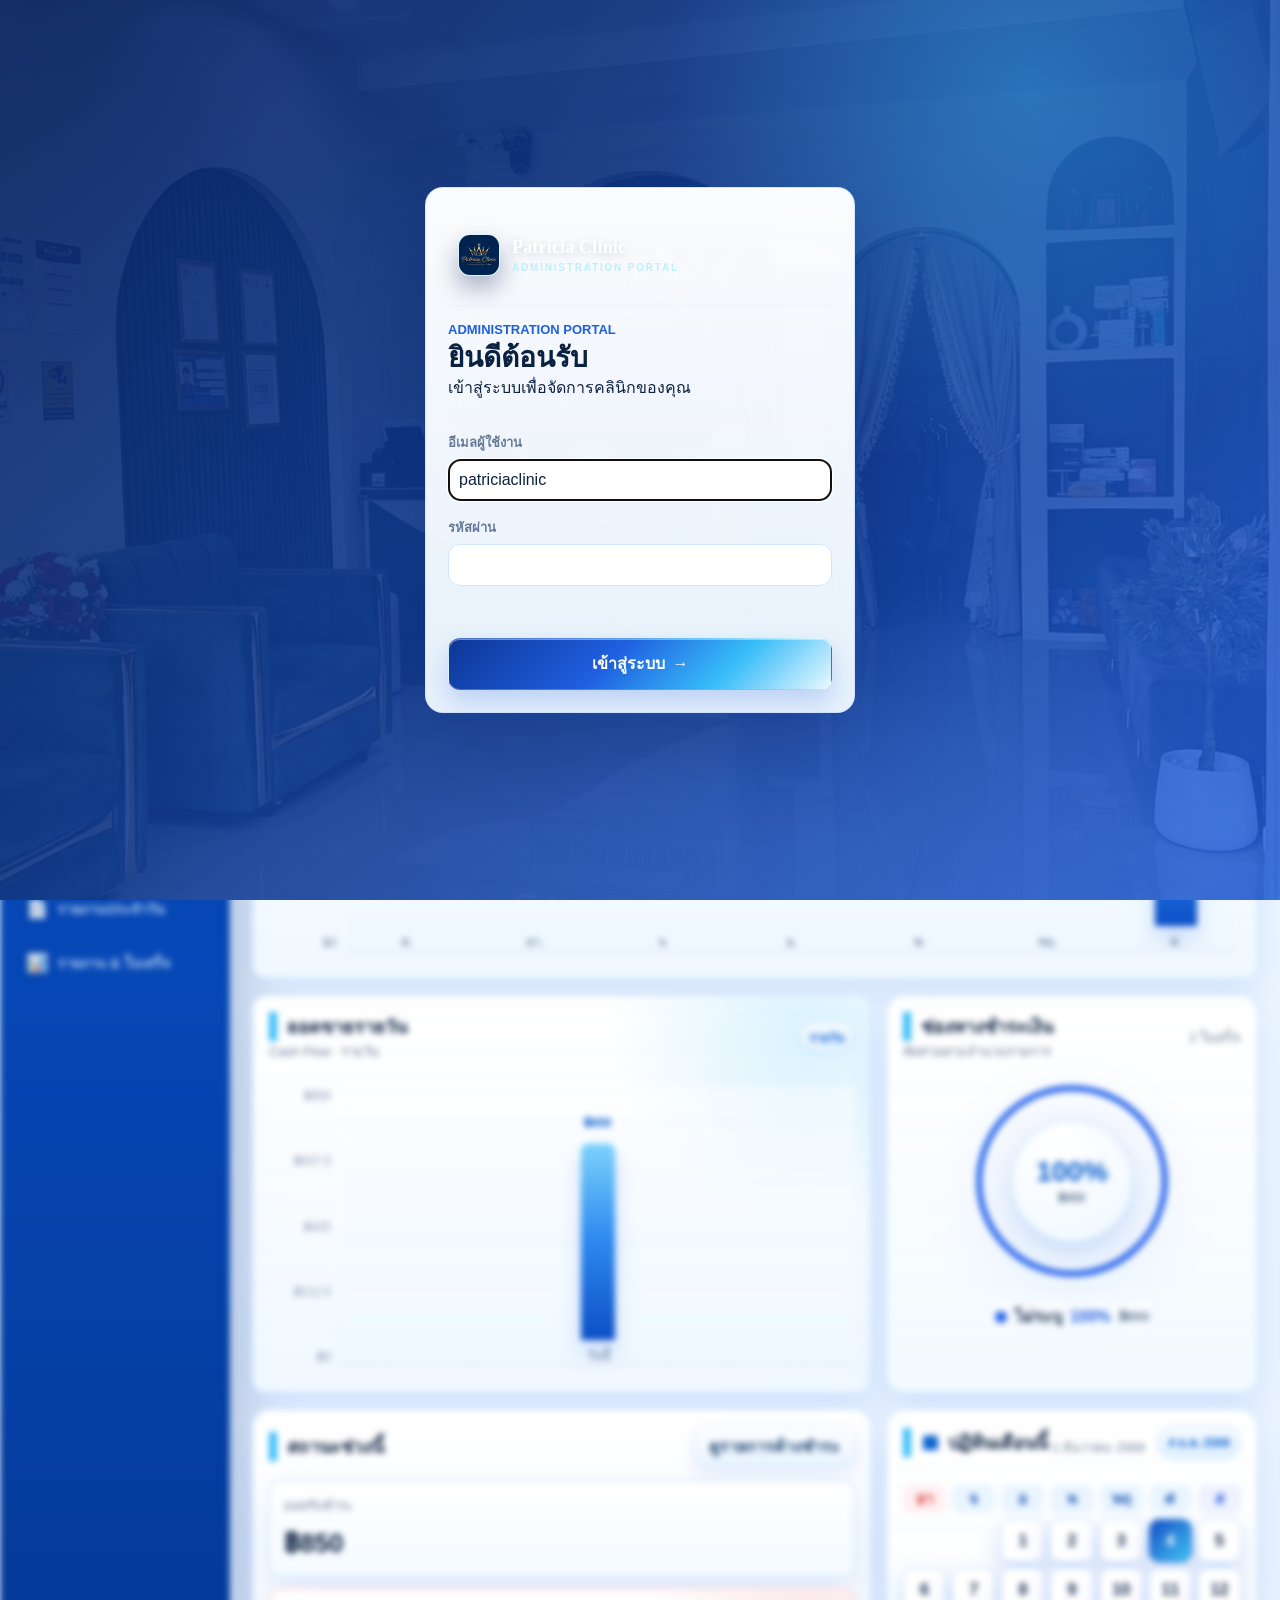
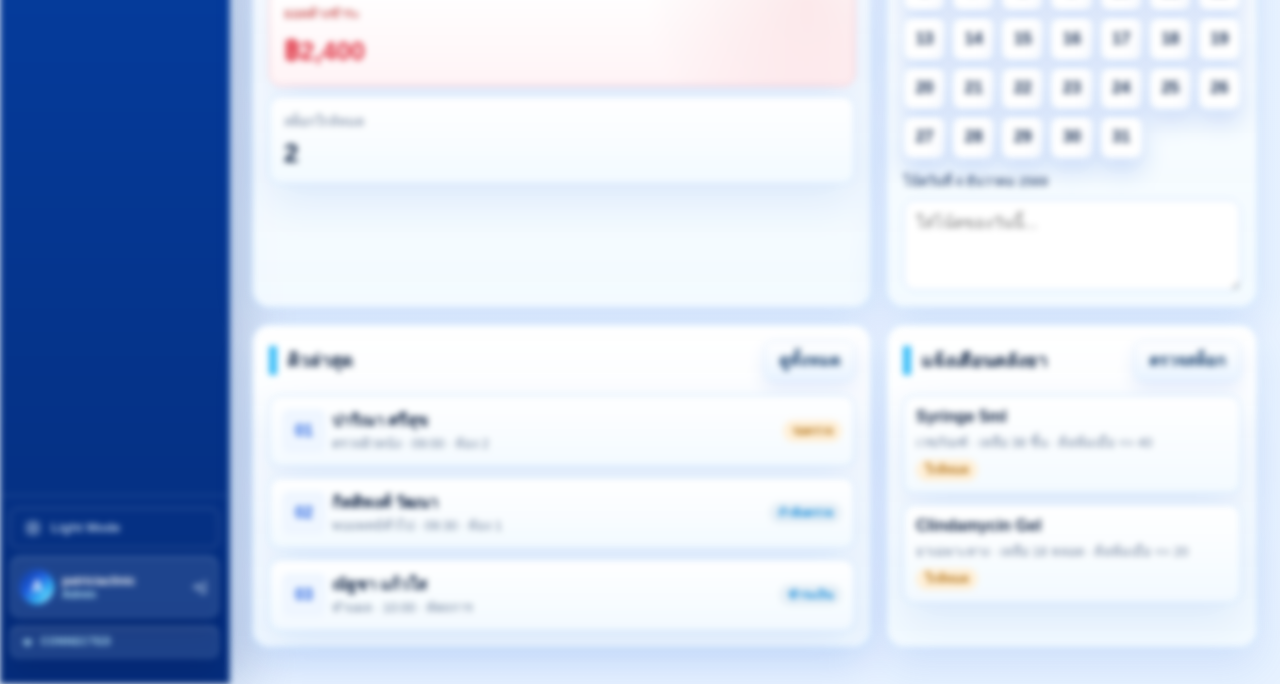
<file: index.html>
<!doctype html>
<html lang="th">
  <head>
    <meta charset="utf-8">
    <meta name="viewport" content="width=device-width, initial-scale=1">
    <title>แพทริเซียคลินิกเวชกรรมเพชรบุรี-บ้านแหลม</title>
    <link rel="stylesheet" href="styles.css">
  </head>
  <body>
    <section class="login-screen" id="loginScreen" aria-label="เข้าสู่ระบบ แพทริเซียคลินิกเวชกรรมเพชรบุรี-บ้านแหลม">
      <form class="login-card" id="loginForm">
        <div class="brand login-brand">
          <div class="brand-mark logo-mark" aria-hidden="true">
            <img src="assets/logo.jpg" alt="">
          </div>
          <div>
            <strong>Patricia Clinic</strong>
            <span>ADMINISTRATION PORTAL</span>
          </div>
        </div>
        <div>
          <p class="eyebrow">ADMINISTRATION PORTAL</p>
          <h1>ยินดีต้อนรับ</h1>
          <p class="login-subtitle">เข้าสู่ระบบเพื่อจัดการคลินิกของคุณ</p>
        </div>
        <div class="field full">
          <label for="username">อีเมลผู้ใช้งาน</label>
          <input id="username" name="username" autocomplete="username" value="patriciaclinic" required>
        </div>
        <div class="field full">
          <label for="password">รหัสผ่าน</label>
          <input id="password" name="password" type="password" autocomplete="current-password" required>
        </div>
        <p class="login-error" id="loginError" role="alert"></p>
        <button type="submit">เข้าสู่ระบบ <span aria-hidden="true">→</span></button>
      </form>
    </section>

    <aside class="sidebar" aria-label="เมนูหลัก">
      <div class="brand">
        <div class="brand-mark logo-mark" aria-hidden="true">
          <img src="assets/logo.jpg" alt="">
        </div>
        <div>
          <strong>Patricia Clinic</strong>
          <span>บ้านแหลม</span>
        </div>
      </div>
      <nav class="nav" id="nav"></nav>
      <div class="sidebar-footer" aria-label="สถานะระบบ">
        <button class="mode-toggle" type="button" aria-label="Light Mode">
          <svg viewBox="0 0 24 24" aria-hidden="true"><path d="M12 3v2M12 19v2M4.93 4.93l1.41 1.41M17.66 17.66l1.41 1.41M3 12h2M19 12h2M4.93 19.07l1.41-1.41M17.66 6.34l1.41-1.41M12 8a4 4 0 1 1 0 8 4 4 0 0 1 0-8Z"/></svg>
          <span>Light Mode</span>
        </button>
        <div class="sidebar-user">
          <span class="user-avatar">A</span>
          <div>
            <strong>patriciaclinic</strong>
            <small>Admin</small>
          </div>
          <svg viewBox="0 0 24 24" aria-hidden="true"><path d="M10 17l5-5-5-5M15 12H3M21 3v18h-6"/></svg>
        </div>
        <div class="connection-status">
          <svg viewBox="0 0 24 24" aria-hidden="true"><path d="M5 12.55a11 11 0 0 1 14 0M8.5 16a6 6 0 0 1 7 0M12 20h.01"/></svg>
          <span>CONNECTED</span>
        </div>
      </div>
    </aside>

    <main class="app">
      <header class="topbar">
        <div>
          <p class="eyebrow" id="sectionEyebrow">ภาพรวมการให้บริการ</p>
          <h1 id="sectionTitle">แดชบอร์ด</h1>
        </div>
        <div class="top-actions">
          <label class="search">
            <svg viewBox="0 0 24 24" aria-hidden="true"><path d="m21 21-4.35-4.35M10.8 18a7.2 7.2 0 1 1 0-14.4 7.2 7.2 0 0 1 0 14.4Z"/></svg>
            <input id="globalSearch" type="search" placeholder="ค้นหาคนไข้, นัดหมาย, ใบเสร็จ">
          </label>
          <button class="icon-button secondary" id="logoutButton" title="ออกจากระบบ" aria-label="ออกจากระบบ">
            <svg viewBox="0 0 24 24" aria-hidden="true"><path d="M10 17l5-5-5-5M15 12H3M21 3v18h-6"/></svg>
          </button>
        </div>
      </header>

      <section class="content" id="content" aria-live="polite"></section>
    </main>

    <dialog id="modal">
      <form method="dialog" class="modal">
        <div class="modal-head">
          <h2 id="modalTitle">เพิ่มข้อมูล</h2>
          <button class="icon-button modal-close" value="cancel" aria-label="ปิด" formnovalidate>
            <svg viewBox="0 0 24 24" aria-hidden="true"><path d="M18 6 6 18M6 6l12 12"/></svg>
          </button>
        </div>
        <div id="modalFields" class="form-grid"></div>
        <menu>
          <button value="cancel" class="secondary" formnovalidate>ยกเลิก</button>
          <button id="modalSave" value="default">บันทึก</button>
        </menu>
      </form>
    </dialog>

    <template id="emptyState">
      <div class="empty">
        <svg viewBox="0 0 180 120" aria-hidden="true">
          <rect x="24" y="20" width="132" height="80" rx="8" fill="#e8f3f1"/>
          <path d="M50 48h80M50 64h50M50 80h64" stroke="#2f7d77" stroke-width="6" stroke-linecap="round"/>
          <circle cx="132" cy="76" r="18" fill="#f5b95f"/>
          <path d="m124 76 6 6 12-14" stroke="#fff" stroke-width="5" fill="none" stroke-linecap="round" stroke-linejoin="round"/>
        </svg>
        <strong>ไม่พบข้อมูลที่ตรงกับการค้นหา</strong>
        <span>ลองเปลี่ยนคำค้นหรือเพิ่มรายการใหม่</span>
      </div>
    </template>

    <script src="app.js"></script>
  </body>
</html>
</file>
<file: styles.css>
:root {
  --bg: #f5f9ff;
  --panel: #ffffff;
  --ink: #172033;
  --muted: #64748b;
  --line: #dbeafe;
  --primary: #2563eb;
  --primary-strong: #1d4ed8;
  --accent: #0ea5e9;
  --gold: #38bdf8;
  --blue: #0284c7;
  --ok: #0369a1;
  --warn: #b76b13;
  --danger: #b7473f;
  --shadow: 0 14px 34px rgba(37, 99, 235, 0.09);
  font-family: "Segoe UI", Tahoma, Arial, sans-serif;
}

* {
  box-sizing: border-box;
}

body {
  margin: 0;
  min-height: 100vh;
  background: var(--bg);
  color: var(--ink);
  display: grid;
  grid-template-columns: 280px minmax(0, 1fr);
  overflow-x: hidden;
}

body.locked {
  overflow: hidden;
}

body.locked .sidebar,
body.locked .app {
  filter: blur(3px);
  pointer-events: none;
  user-select: none;
}

button,
input,
select,
textarea {
  font: inherit;
}

button {
  border: 0;
  border-radius: 8px;
  background: var(--primary);
  color: #fff;
  min-height: 40px;
  padding: 0 14px;
  cursor: pointer;
  display: inline-flex;
  align-items: center;
  justify-content: center;
  gap: 8px;
  white-space: nowrap;
}

button:hover {
  background: var(--primary-strong);
}

.secondary {
  background: #eff6ff;
  color: var(--ink);
}

.secondary:hover {
  background: #dbeafe;
}

.danger {
  background: #fae8e6;
  color: var(--danger);
}

.danger:hover {
  background: #f4d3cf;
}

.login-screen {
  position: fixed;
  inset: 0;
  z-index: 20;
  background:
    linear-gradient(120deg, rgba(15, 23, 42, 0.92), rgba(37, 99, 235, 0.78)),
    url("data:image/svg+xml,%3Csvg xmlns='http://www.w3.org/2000/svg' viewBox='0 0 900 520'%3E%3Crect width='900' height='520' fill='%23e0f2fe'/%3E%3Cg fill='none' stroke='%2393c5fd' stroke-width='4' opacity='.5'%3E%3Cpath d='M0 180h900M0 340h900M150 0v520M450 0v520M750 0v520'/%3E%3Cpath d='M70 390c110-95 205-95 315 0s205 95 315 0'/%3E%3C/g%3E%3Ccircle cx='680' cy='160' r='72' fill='%2338bdf8' opacity='.85'/%3E%3Cpath d='M680 112v96M632 160h96' stroke='%23fff' stroke-width='18' stroke-linecap='round'/%3E%3C/svg%3E");
  background-size: cover;
  display: grid;
  place-items: center;
  padding: 18px;
}

.login-screen[hidden] {
  display: none;
}

.login-card {
  width: min(430px, 100%);
  background: #fff;
  border: 1px solid var(--line);
  border-radius: 8px;
  box-shadow: 0 28px 80px rgba(0, 0, 0, 0.25);
  padding: 22px;
  display: grid;
  gap: 16px;
}

.login-brand {
  color: var(--ink);
}

.login-brand span {
  color: var(--muted);
}

.login-error {
  min-height: 20px;
  color: var(--danger);
  font-weight: 700;
  margin: 0;
}

svg {
  width: 20px;
  height: 20px;
}

svg path,
svg circle,
svg rect {
  vector-effect: non-scaling-stroke;
}

.sidebar {
  background: #0f172a;
  color: #f8fbff;
  min-height: 100vh;
  min-width: 0;
  overflow-y: auto;
  padding: 22px 16px;
  display: flex;
  flex-direction: column;
  gap: 24px;
  position: sticky;
  top: 0;
}

.brand {
  display: flex;
  align-items: center;
  gap: 12px;
  min-height: 48px;
  min-width: 0;
}

.brand-mark {
  width: 52px;
  height: 52px;
  flex: 0 0 52px;
  border-radius: 8px;
  background: #eff6ff;
  display: grid;
  place-items: center;
  overflow: hidden;
  box-shadow: 0 10px 24px rgba(15, 23, 42, 0.12);
}

.brand-mark img {
  width: 100%;
  height: 100%;
  object-fit: cover;
}

.logo-mark {
  background: #0f172a;
}

.brand strong,
.brand span {
  display: block;
}

.brand strong {
  font-size: 15px;
  line-height: 1.25;
}

.brand span {
  color: #bfdbfe;
  font-size: 13px;
  margin-top: 3px;
}

.brand > div:last-child {
  min-width: 0;
}

.nav {
  display: grid;
  gap: 6px;
  scrollbar-width: none;
}

.nav::-webkit-scrollbar {
  display: none;
}

.nav button {
  justify-content: flex-start;
  width: 100%;
  background: transparent;
  color: #dbeafe;
  padding: 10px 12px;
}

.nav button.active,
.nav button:hover {
  background: #1e40af;
  color: #fff;
}

.nav svg,
.top-actions svg,
.table-actions svg {
  fill: none;
  stroke: currentColor;
  stroke-width: 2;
  stroke-linecap: round;
  stroke-linejoin: round;
}

.clinic-card {
  margin-top: auto;
  background: #172554;
  border: 1px solid #1d4ed8;
  border-radius: 8px;
  padding: 14px;
  display: grid;
  gap: 5px;
}

.clinic-card span,
.clinic-card small {
  color: #bfdbfe;
}

.clinic-card strong {
  font-size: 18px;
}

.app {
  min-width: 0;
}

.topbar {
  min-height: 86px;
  padding: 20px 28px;
  background: rgba(245, 249, 255, 0.92);
  backdrop-filter: blur(12px);
  border-bottom: 1px solid var(--line);
  display: flex;
  align-items: center;
  justify-content: space-between;
  gap: 16px;
  position: sticky;
  top: 0;
  z-index: 5;
}

.eyebrow {
  margin: 0 0 4px;
  color: var(--primary);
  font-size: 13px;
  font-weight: 700;
}

h1,
h2,
h3,
p {
  margin-top: 0;
}

h1 {
  margin-bottom: 0;
  font-size: 28px;
  line-height: 1.2;
}

.top-actions {
  display: flex;
  align-items: center;
  gap: 10px;
  min-width: 0;
}

.search {
  width: min(440px, 40vw);
  min-width: 0;
  min-height: 42px;
  border: 1px solid var(--line);
  border-radius: 8px;
  background: #fff;
  display: flex;
  align-items: center;
  gap: 8px;
  padding: 0 12px;
  color: var(--muted);
}

.search input {
  width: 100%;
  min-width: 0;
  border: 0;
  outline: 0;
}

.icon-button {
  width: 42px;
  min-width: 42px;
  padding: 0;
}

.content {
  padding: 24px 28px 36px;
}

.hero-strip {
  min-height: 166px;
  border-radius: 8px;
  margin-bottom: 18px;
  padding: 20px;
  background:
    linear-gradient(90deg, rgba(15, 23, 42, 0.9), rgba(37, 99, 235, 0.72)),
    url("data:image/svg+xml,%3Csvg xmlns='http://www.w3.org/2000/svg' viewBox='0 0 900 260'%3E%3Crect width='900' height='260' fill='%23e0f2fe'/%3E%3Cg fill='none' stroke='%2393c5fd' stroke-width='3' opacity='.55'%3E%3Cpath d='M45 185c95-80 165-80 260 0s165 80 260 0 165-80 260 0'/%3E%3Cpath d='M0 65h900M0 130h900M0 195h900'/%3E%3C/g%3E%3Cg fill='%23ffffff' opacity='.82'%3E%3Crect x='95' y='48' width='180' height='110' rx='10'/%3E%3Crect x='590' y='70' width='210' height='120' rx='10'/%3E%3C/g%3E%3Cpath d='M142 98h82M142 122h52M650 118h112M650 146h72' stroke='%232563eb' stroke-width='9' stroke-linecap='round'/%3E%3Ccircle cx='417' cy='96' r='42' fill='%2338bdf8' opacity='.9'/%3E%3Cpath d='M417 70v52M391 96h52' stroke='%23fff' stroke-width='12' stroke-linecap='round'/%3E%3C/svg%3E");
  background-size: cover;
  color: #fff;
  display: flex;
  align-items: flex-end;
  justify-content: space-between;
  gap: 20px;
}

.hero-strip h2 {
  margin: 0 0 6px;
  font-size: 24px;
  max-width: 100%;
  overflow-wrap: anywhere;
  word-break: break-word;
}

.hero-strip p {
  max-width: 720px;
  margin-bottom: 0;
  color: #dbeafe;
  overflow-wrap: anywhere;
  word-break: break-word;
}

.clinic-showcase {
  display: grid;
  grid-template-columns: minmax(260px, 0.72fr) minmax(0, 1.28fr);
  gap: 18px;
  margin-bottom: 18px;
}

.showcase-copy {
  min-height: 320px;
  border: 1px solid rgba(212, 175, 55, 0.26);
  border-radius: 8px;
  padding: 22px;
  background:
    linear-gradient(145deg, rgba(255, 255, 255, 0.98), rgba(248, 251, 255, 0.94)),
    radial-gradient(circle at 50% 30%, rgba(212, 175, 55, 0.16), transparent 36%);
  box-shadow: 0 18px 44px rgba(15, 23, 42, 0.08), inset 0 1px 0 rgba(255, 255, 255, 0.9);
  display: grid;
  align-content: space-between;
  gap: 10px;
  overflow: hidden;
}

.premium-logo-frame {
  position: relative;
  width: min(260px, 78%);
  aspect-ratio: 1 / 1;
  margin: 4px auto 10px;
  border-radius: 50%;
  display: grid;
  place-items: center;
  background:
    linear-gradient(#ffffff, #ffffff) padding-box,
    linear-gradient(135deg, rgba(245, 219, 127, 0.95), rgba(175, 125, 36, 0.64), rgba(255, 244, 196, 0.95)) border-box;
  border: 2px solid transparent;
  box-shadow: 0 18px 38px rgba(15, 23, 42, 0.1), 0 0 0 10px rgba(239, 246, 255, 0.72);
  overflow: hidden;
}

.premium-logo-frame::after {
  content: "";
  position: absolute;
  inset: 12%;
  border-radius: 50%;
  border: 1px solid rgba(212, 175, 55, 0.28);
  pointer-events: none;
}

.premium-logo-frame img {
  width: 84%;
  height: 84%;
  object-fit: contain;
  filter: saturate(1.16) contrast(1.08);
}

.showcase-copy span {
  width: fit-content;
  border-radius: 999px;
  padding: 6px 10px;
  background: #dbeafe;
  color: var(--primary);
  font-size: 12px;
  font-weight: 900;
}

.showcase-copy h2 {
  margin: 0;
  font-size: 25px;
  line-height: 1.24;
}

.showcase-copy p {
  margin: 0;
  color: var(--muted);
  font-weight: 700;
  line-height: 1.65;
}

.showcase-grid {
  display: grid;
  grid-template-columns: repeat(3, minmax(0, 1fr));
  grid-auto-rows: 156px;
  gap: 12px;
}

.showcase-card {
  position: relative;
  margin: 0;
  border: 1px solid var(--line);
  border-radius: 8px;
  overflow: hidden;
  background: #fff;
  box-shadow: var(--shadow);
}

.showcase-card.wide {
  grid-column: span 2;
  grid-row: span 2;
}

.showcase-card img {
  width: 100%;
  height: 100%;
  object-fit: cover;
  display: block;
}

.showcase-card figcaption {
  position: absolute;
  inset: auto 10px 10px;
  border-radius: 8px;
  padding: 10px;
  background: rgba(255, 255, 255, 0.9);
  backdrop-filter: blur(8px);
  display: grid;
  gap: 2px;
  box-shadow: 0 10px 24px rgba(15, 23, 42, 0.12);
}

.showcase-card figcaption strong {
  font-size: 14px;
}

.showcase-card figcaption span {
  color: var(--muted);
  font-size: 12px;
  font-weight: 800;
}

.patient-hero {
  min-height: 150px;
  margin-bottom: 18px;
  padding: 28px;
  border-radius: 28px;
  background: linear-gradient(100deg, #1e3a8a, #2563eb 70%, #0ea5e9);
  color: #fff;
  display: grid;
  grid-template-columns: 64px minmax(0, 1fr) auto;
  align-items: center;
  gap: 18px;
  box-shadow: var(--shadow);
}

.patient-hero-icon {
  width: 56px;
  height: 56px;
  border: 1px solid rgba(255, 255, 255, 0.32);
  border-radius: 16px;
  display: grid;
  place-items: center;
  background: rgba(255, 255, 255, 0.11);
}

.patient-hero-icon svg {
  fill: none;
  stroke: #bfdbfe;
  stroke-width: 2;
}

.hero-title-line {
  display: flex;
  align-items: center;
  gap: 12px;
  flex-wrap: wrap;
}

.hero-title-line h2 {
  margin: 0;
  font-size: 34px;
}

.hero-title-line span {
  border-radius: 999px;
  background: rgba(191, 219, 254, 0.24);
  color: #dbeafe;
  font-size: 11px;
  font-weight: 800;
  padding: 5px 9px;
}

.patient-hero p {
  margin: 6px 0 0;
  color: #dbeafe;
  max-width: 680px;
  font-weight: 700;
}

.patient-hero button {
  min-width: 188px;
  background: linear-gradient(90deg, #e0f2fe, #bfdbfe);
  color: #172033;
  font-weight: 800;
}

.patient-center {
  padding: 22px;
}

.patient-search-head {
  display: flex;
  align-items: center;
  gap: 10px;
  margin-bottom: 10px;
}

.search-badge {
  width: 32px;
  height: 32px;
  border-radius: 8px;
  background: #e0f2fe;
  color: #0369a1;
  display: grid;
  place-items: center;
}

.search-badge svg,
.patient-search svg {
  fill: none;
  stroke: currentColor;
  stroke-width: 2;
  stroke-linecap: round;
  stroke-linejoin: round;
}

.patient-search {
  width: min(680px, 100%);
  min-height: 56px;
  border: 2px solid #2563eb;
  border-radius: 10px;
  background: #fff;
  color: #90a1ba;
  display: flex;
  align-items: center;
  gap: 12px;
  padding: 0 16px;
  margin-bottom: 14px;
}

.patient-search input {
  border: 0;
  outline: 0;
  width: 100%;
  min-width: 0;
  font-weight: 700;
}

.result-count {
  border-top: 1px solid var(--line);
  border-bottom: 1px solid var(--line);
  padding: 10px 0;
}

.patient-detail-head {
  min-height: 84px;
  margin: -24px -28px 20px;
  padding: 18px 28px;
  background: #fff;
  border-bottom: 1px solid var(--line);
  display: flex;
  align-items: center;
  gap: 14px;
}

.patient-detail-head h2 {
  margin: 0;
  font-size: 28px;
}

.patient-detail-head span {
  color: var(--muted);
  font-weight: 700;
}

.detail-actions {
  margin-left: auto;
  display: flex;
  gap: 8px;
}

.patient-detail-grid {
  display: grid;
  grid-template-columns: 300px minmax(0, 1fr);
  gap: 16px;
}

.patient-profile {
  padding: 22px;
  text-align: center;
}

.avatar.big {
  width: 72px;
  height: 72px;
  margin: 0 auto 12px;
  font-size: 28px;
  background: #2563eb;
}

.patient-profile h3 {
  margin-bottom: 4px;
}

.profile-nickname {
  display: block;
  margin-bottom: 6px;
  color: var(--muted);
  font-size: 13px;
  font-weight: 800;
}

.profile-edit-button {
  width: 100%;
  min-height: 40px;
  margin-top: 12px;
  justify-content: center;
  border-color: #bfdbfe;
  background: linear-gradient(135deg, #eaf7ff, #ffffff);
  color: #075ed0;
  box-shadow: 0 8px 18px rgba(31, 95, 224, 0.1);
}

.profile-edit-button svg {
  width: 17px;
  height: 17px;
}

.profile-section,
.profile-alert {
  margin-top: 16px;
  border-top: 1px solid var(--line);
  padding-top: 14px;
  text-align: left;
  display: grid;
  gap: 6px;
}

.profile-section span,
.profile-alert span {
  color: var(--muted);
  font-size: 13px;
  font-weight: 800;
}

.profile-section p {
  margin: 0;
  color: var(--ink);
}

.profile-alert {
  border: 1px solid #f4d3cf;
  border-radius: 8px;
  padding: 12px;
  background: #fff0ef;
}

.patient-workspace {
  padding: 18px;
}

.patient-tabs {
  background: #f1f5f8;
  border-radius: 14px;
  padding: 6px;
  display: flex;
  gap: 6px;
  flex-wrap: wrap;
  margin-bottom: 18px;
}

.patient-tabs button {
  background: transparent;
  color: #708094;
  font-weight: 800;
}

.patient-tabs button.active {
  background: #fff;
  color: #2563eb;
  box-shadow: 0 8px 20px rgba(37, 99, 235, 0.12);
}

.course-repair-head {
  display: flex;
  align-items: center;
  justify-content: space-between;
  gap: 16px;
  margin-bottom: 14px;
  padding: 16px;
  border: 1px solid rgba(96, 165, 250, 0.3);
  border-radius: 16px;
  background: linear-gradient(135deg, rgba(255, 255, 255, 0.96), rgba(232, 246, 255, 0.88));
}

.course-repair-head h3 {
  margin: 0 0 4px;
  color: #0b2142;
}

.course-repair-head p {
  margin: 0;
  color: var(--muted);
  font-weight: 700;
}

.course-repair-stats {
  margin-bottom: 14px;
}

.course-repair-table table {
  min-width: 920px;
}

.repair-empty {
  padding: 10px 0;
}

.ledger-hero {
  display: flex;
  align-items: center;
  justify-content: space-between;
  gap: 18px;
  padding: 24px;
  border: 1px solid rgba(96, 165, 250, 0.34);
  border-radius: 18px;
  background:
    linear-gradient(135deg, rgba(255, 255, 255, 0.96), rgba(225, 244, 255, 0.9)),
    radial-gradient(circle at 88% 0%, rgba(37, 99, 235, 0.16), transparent 220px);
  box-shadow: 0 18px 42px rgba(31, 95, 224, 0.12);
}

.ledger-hero h2 {
  margin: 4px 0 6px;
  color: #0b2142;
  font-size: clamp(26px, 4vw, 38px);
}

.ledger-hero p {
  margin: 0;
  color: #64748b;
  font-weight: 700;
}

.ledger-net {
  min-width: 220px;
  padding: 18px;
  border: 1px solid rgba(96, 165, 250, 0.28);
  border-radius: 16px;
  background: linear-gradient(135deg, rgba(255, 255, 255, 0.96), rgba(232, 246, 255, 0.92));
  text-align: right;
}

.ledger-net.danger {
  border-color: rgba(224, 52, 68, 0.28);
  background: linear-gradient(135deg, #fff, #fff0f2);
}

.ledger-net span {
  display: block;
  color: #7c8ba3;
  font-size: 13px;
  font-weight: 900;
}

.ledger-net strong {
  color: #075ed0;
  font-size: 30px;
  font-weight: 1000;
}

.ledger-net.danger strong {
  color: #e03444;
}

.ledger-panel {
  margin-top: 16px;
}

.ledger-toolbar {
  display: grid;
  grid-template-columns: minmax(220px, 300px) minmax(0, 1fr) auto;
  gap: 14px;
  margin-top: 14px;
  align-items: stretch;
}

.ledger-month-picker,
.ledger-import-note {
  display: flex;
  flex-direction: column;
  justify-content: center;
  gap: 6px;
  min-height: 70px;
  padding: 12px 14px;
  border: 1px solid rgba(96, 165, 250, 0.34);
  border-radius: 14px;
  background: linear-gradient(135deg, rgba(255, 255, 255, 0.98), rgba(232, 246, 255, 0.92));
  box-shadow: 0 12px 28px rgba(31, 95, 224, 0.08);
}

.ledger-month-picker span,
.ledger-import-note span {
  color: #64748b;
  font-size: 13px;
  font-weight: 800;
}

.ledger-month-picker select {
  width: 100%;
  min-height: 40px;
  border: 1px solid rgba(147, 197, 253, 0.8);
  border-radius: 10px;
  background: #fff;
  color: #0b2142;
  font: inherit;
  font-weight: 900;
  padding: 0 12px;
}

.ledger-import-note strong {
  color: #075ed0;
  font-weight: 1000;
}

.ledger-export-button {
  min-width: 150px;
  justify-content: center;
  border: 1px solid rgba(19, 91, 208, 0.2);
  background: linear-gradient(135deg, #0c4aaa, #23b7ef);
  box-shadow: 0 14px 28px rgba(14, 87, 194, 0.2);
  white-space: nowrap;
}

.staff-sales-header-edit {
  display: grid;
  gap: 4px;
  min-width: 86px;
}

.staff-sales-header-edit span {
  color: inherit;
  font-size: 11px;
  font-weight: 1000;
}

.staff-sales-header-edit input {
  width: 100%;
  min-height: 28px;
  border: 1px solid rgba(37, 99, 235, 0.28);
  border-radius: 8px;
  background: rgba(255, 255, 255, 0.88);
  color: #0b2142;
  font: inherit;
  font-size: 11px;
  font-weight: 1000;
  padding: 0 7px;
  text-align: center;
}

.income-expense-tabs {
  display: flex;
  gap: 8px;
  margin-bottom: 16px;
  overflow-x: auto;
  padding: 6px;
  border: 1px solid rgba(181, 218, 255, 0.8);
  border-radius: 14px;
  background: linear-gradient(180deg, #f6fbff, #eaf6ff);
}

.income-expense-tabs button {
  flex: 0 0 auto;
  min-height: 38px;
  padding: 0 14px;
  border: 1px solid transparent;
  border-radius: 10px;
  background: transparent;
  color: #64748b;
  font-weight: 900;
  white-space: nowrap;
}

.income-expense-tabs button.active {
  border-color: rgba(37, 99, 235, 0.34);
  background: linear-gradient(135deg, #0f62d4, #38bdf8);
  color: #fff;
  box-shadow: 0 8px 18px rgba(31, 95, 224, 0.16);
}

.ledger-sheet-head {
  display: flex;
  align-items: center;
  justify-content: space-between;
  gap: 14px;
  margin-bottom: 14px;
}

.ledger-sheet-head h3 {
  margin: 0 0 4px;
  color: #0b2142;
}

.ledger-sheet-head p {
  margin: 0;
  color: var(--muted);
  font-weight: 700;
}

.ledger-head-actions {
  display: flex;
  gap: 8px;
  flex-wrap: wrap;
  justify-content: flex-end;
}

.income-ledger-table table {
  min-width: 1080px;
}

.monthly-sales-ledger-table table {
  min-width: 1280px;
}

.income-expense-summary-table table {
  min-width: 1040px;
  border-collapse: separate;
  border-spacing: 0;
}

.excel-like-table th,
.excel-like-table td {
  border-right: 1px solid rgba(15, 23, 42, 0.16);
  text-align: center;
}

.excel-like-table .ledger-date-col {
  background: #dbeafe;
  color: #0b2142;
  font-weight: 950;
}

.excel-like-table .ledger-income-col {
  background: #d9f0cf;
  color: #244b1f;
  font-weight: 900;
}

.excel-like-table th.ledger-income-col {
  background: #6aa84f !important;
  color: #fff;
}

.excel-like-table .ledger-expense-col {
  background: #f8d0d0;
  color: #6f1d1d;
  font-weight: 900;
}

.excel-like-table th.ledger-expense-col {
  background: #e06666 !important;
  color: #fff;
}

.excel-like-table .ledger-counter-col {
  background: #b7d4ff !important;
  color: #073b88;
  font-weight: 1000;
}

.excel-like-table th.ledger-counter-col {
  background: #1d5bbf !important;
  color: #fff;
}

.excel-like-table .ledger-deposit-col {
  background: #ddb0c6;
  color: #632446;
  font-weight: 950;
}

.excel-like-table th.ledger-deposit-col {
  background: #a64d79 !important;
  color: #fff;
}

.excel-like-table .ledger-note-col {
  min-width: 150px;
  background: #fff700;
  color: #111827;
  font-weight: 950;
}

.excel-like-table th.ledger-note-col {
  background: #bf9000 !important;
  color: #fff;
}

.ledger-total-row td {
  border-top: 2px solid rgba(37, 99, 235, 0.3);
  background: linear-gradient(180deg, #f8fbff, #eaf6ff);
  color: #0b2142;
  font-weight: 1000;
}

.ledger-total-row td.calculated-col {
  background: linear-gradient(135deg, #cfeeff, #dbeafe) !important;
  color: #075ed0;
}

.calculated-col {
  position: relative;
  background: linear-gradient(180deg, rgba(232, 246, 255, 0.98), rgba(207, 235, 255, 0.88)) !important;
  color: #075ed0;
  font-weight: 950;
}

th.calculated-col {
  background: linear-gradient(135deg, #dbeafe, #bfe8ff) !important;
  color: #0b4aa2;
  box-shadow: inset 0 -1px 0 rgba(37, 99, 235, 0.22);
}

th.calculated-col span {
  display: inline-flex;
  align-items: center;
  min-height: 18px;
  margin-left: 6px;
  padding: 0 7px;
  border-radius: 999px;
  background: #075ed0;
  color: #fff;
  font-size: 10px;
  font-weight: 1000;
  line-height: 1;
}

td.calculated-col {
  border-left: 1px solid rgba(96, 165, 250, 0.35);
  border-right: 1px solid rgba(96, 165, 250, 0.22);
}

.service-hero {
  min-height: 110px;
  margin-bottom: 20px;
  padding: 26px 28px;
  border-radius: 30px;
  background: linear-gradient(100deg, #1e3a8a, #2563eb 70%, #0ea5e9);
  color: #fff;
  display: grid;
  grid-template-columns: 58px minmax(0, 1fr) auto;
  align-items: center;
  gap: 18px;
  box-shadow: var(--shadow);
}

.service-hero h2 {
  margin: 0;
  font-size: 24px;
}

.service-hero p {
  margin: 3px 0 0;
  color: #bfdbfe;
  font-weight: 800;
}

.service-hero button {
  min-width: 140px;
  background: linear-gradient(90deg, #e0f2fe, #bfdbfe);
  color: #172033;
  font-weight: 900;
}

.service-catalog {
  display: grid;
  gap: 14px;
}

.catalog-search {
  min-height: 46px;
  border: 1px solid var(--line);
  border-radius: 14px;
  background: #fff;
  display: flex;
  align-items: center;
  gap: 10px;
  padding: 0 14px;
  color: #9aa9bd;
  box-shadow: var(--shadow);
}

.catalog-search svg {
  fill: none;
  stroke: currentColor;
  stroke-width: 2;
}

.catalog-search input {
  width: 100%;
  min-width: 0;
  border: 0;
  outline: 0;
  font-weight: 800;
}

.catalog-filters {
  display: flex;
  gap: 10px;
  overflow-x: auto;
  padding-bottom: 4px;
  scrollbar-width: none;
}

.catalog-filters::-webkit-scrollbar {
  display: none;
}

.catalog-filters button {
  min-height: 42px;
  background: #fff;
  color: #7b8ba2;
  border: 1px solid var(--line);
  box-shadow: 0 4px 14px rgba(29, 45, 42, 0.06);
  font-weight: 900;
}

.catalog-filters button.active {
  background: #2563eb;
  color: #fff;
  border-color: #2563eb;
}

.catalog-filters span {
  border-radius: 999px;
  padding: 3px 8px;
  background: rgba(127, 143, 164, 0.15);
  font-size: 12px;
}

.service-grid {
  display: grid;
  grid-template-columns: repeat(5, minmax(170px, 1fr));
  gap: 14px;
}

.service-card {
  min-height: 220px;
  position: relative;
  background: #fff;
  border: 1px solid var(--line);
  border-radius: 14px;
  padding: 18px;
  box-shadow: var(--shadow);
  display: flex;
  flex-direction: column;
  gap: 10px;
}

.service-icon {
  width: 38px;
  height: 38px;
  border-radius: 12px;
  background: #e0f2fe;
  color: #0369a1;
  display: grid;
  place-items: center;
}

.service-icon svg {
  fill: none;
  stroke: currentColor;
  stroke-width: 2;
}

.service-select {
  position: absolute;
  top: 14px;
  right: 14px;
  width: 20px;
  min-width: 20px;
  min-height: 20px;
  padding: 0;
  border-radius: 50%;
  background: #fff;
  border: 2px solid #d9e4f0;
}

.service-card h3 {
  margin: 8px 0 0;
  font-size: 16px;
  line-height: 1.35;
}

.service-chip {
  width: fit-content;
  border-radius: 999px;
  background: #e0f2fe;
  color: #0369a1;
  padding: 4px 9px;
  font-size: 12px;
  font-weight: 900;
}

.service-price {
  margin-top: auto;
  color: #0369a1;
  font-size: 20px;
  font-weight: 900;
}

.service-card p {
  margin: 0;
  color: var(--muted);
  font-size: 12px;
  font-weight: 800;
}

.service-actions {
  justify-content: flex-start;
}

.buy-course-menu {
  max-height: 520px;
  overflow-y: auto;
  display: grid;
  gap: 10px;
  padding-right: 4px;
}

.buy-course-layout {
  grid-column: 1 / -1;
  display: grid;
  grid-template-columns: minmax(0, 1.4fr) 360px;
  gap: 16px;
}

.buy-course-picker {
  min-width: 0;
  display: grid;
  gap: 12px;
}

.buy-search {
  min-height: 42px;
  box-shadow: none;
}

.buy-course-option {
  border: 1px solid var(--line);
  border-radius: 10px;
  background: #fff;
  padding: 12px;
  display: grid;
  grid-template-columns: auto auto minmax(0, 1fr) 74px auto;
  align-items: center;
  gap: 10px;
  cursor: pointer;
}

.buy-course-option[hidden] {
  display: none !important;
}

.buy-search-result {
  min-height: 18px;
  margin-top: -6px;
  font-size: 12px;
  font-weight: 800;
}

.buy-inline-add {
  border: 1px solid #38bdf8;
  border-radius: 12px;
  background: linear-gradient(135deg, #e0f2fe, #ffffff 58%, #dbeafe);
  padding: 12px 14px;
  box-shadow: 0 10px 22px rgba(14, 165, 233, 0.14);
}

.buy-inline-add summary {
  color: #063c88;
  font-size: 15px;
  font-weight: 1000;
  cursor: pointer;
  display: flex;
  align-items: center;
  gap: 10px;
  list-style: none;
  letter-spacing: 0;
}

.buy-inline-add summary::-webkit-details-marker {
  display: none;
}

.inline-add-icon {
  width: 34px;
  height: 34px;
  border-radius: 10px;
  background: linear-gradient(135deg, #0f62d4, #38bdf8);
  color: #fff;
  display: grid;
  place-items: center;
  flex: 0 0 auto;
  font-size: 24px;
  font-weight: 1000;
  line-height: 1;
  box-shadow: 0 8px 18px rgba(31, 95, 224, 0.22);
}

.buy-inline-add summary svg {
  width: 18px;
  height: 18px;
  stroke-width: 3;
}

.buy-inline-add-grid {
  margin-top: 12px;
  display: grid;
  grid-template-columns: repeat(2, minmax(0, 1fr));
  gap: 10px;
  align-items: end;
}

.buy-inline-add-grid label {
  display: grid;
  gap: 5px;
  color: var(--muted);
  font-size: 12px;
  font-weight: 900;
}

.buy-inline-add-grid input {
  width: 100%;
  min-width: 0;
  min-height: 38px;
  border: 1px solid var(--line);
  border-radius: 9px;
  padding: 8px 10px;
  background: #fff;
  color: var(--ink);
  font: inherit;
  font-weight: 800;
}

.buy-inline-add-grid input:focus {
  outline: 2px solid rgba(37, 99, 235, 0.22);
  border-color: #2563eb;
}

.buy-inline-add-grid button {
  grid-column: 1 / -1;
  justify-self: start;
  border: 0;
  border-radius: 10px;
  padding: 10px 14px;
  background: #2563eb;
  color: #fff;
  font-weight: 900;
  display: inline-flex;
  align-items: center;
  gap: 7px;
  cursor: pointer;
}

.buy-inline-add-grid button svg {
  width: 17px;
  height: 17px;
}

.buy-course-option:hover {
  border-color: #2563eb;
  background: #f8fbff;
}

.buy-course-option input {
  width: 18px;
  height: 18px;
  accent-color: #2563eb;
}

.buy-course-option .qty-input {
  width: 64px;
  min-height: 34px;
  border: 1px solid var(--line);
  border-radius: 8px;
  padding: 4px 8px;
  text-align: center;
}

.buy-course-option:has(input:checked) {
  border-color: #2563eb;
  box-shadow: 0 0 0 2px rgba(37, 99, 235, 0.12);
}

.buy-course-info {
  min-width: 0;
  display: grid;
  gap: 3px;
}

.buy-course-info strong {
  overflow: hidden;
  text-overflow: ellipsis;
  white-space: nowrap;
}

.buy-course-info small {
  color: var(--muted);
  font-weight: 800;
}

.buy-course-option b {
  color: #0369a1;
  white-space: nowrap;
}

.buy-summary {
  border-left: 1px solid var(--line);
  padding-left: 16px;
  display: grid;
  align-content: start;
  gap: 12px;
}

.buy-summary h3 {
  margin: 0;
  font-size: 16px;
}

.selected-items {
  display: grid;
  gap: 6px;
  max-height: min(42vh, 340px);
  overflow-y: auto;
}

.selected-items div,
.summary-line {
  display: flex;
  justify-content: space-between;
  gap: 10px;
  align-items: center;
}

.selected-items div {
  border: 1px solid var(--line);
  border-radius: 8px;
  padding: 8px;
  background: #fff;
}

.selected-items .selected-price-row {
  display: grid;
  grid-template-columns: minmax(0, 1fr) 92px auto;
  align-items: end;
  gap: 8px;
}

.selected-price-row label {
  display: grid;
  gap: 3px;
}

.selected-price-row small {
  color: var(--muted);
  font-size: 11px;
  font-weight: 800;
}

.selected-price-row input {
  width: 100%;
  min-height: 30px;
  border: 1px solid var(--line);
  border-radius: 8px;
  padding: 4px 8px;
  text-align: right;
  font-weight: 900;
}

.selected-items span {
  min-width: 0;
  color: var(--ink);
  font-weight: 800;
  line-height: 1.25;
}

.summary-line {
  color: var(--muted);
  font-weight: 800;
}

.summary-line input {
  width: 120px;
  min-height: 34px;
  border: 1px solid var(--line);
  border-radius: 8px;
  padding: 4px 8px;
  text-align: right;
}

.summary-line.net {
  border-top: 1px solid #bfdbfe;
  padding-top: 10px;
  color: var(--ink);
}

.summary-line.net strong {
  color: #0369a1;
  font-size: 24px;
}

.payment-box {
  border-top: 1px solid var(--line);
  padding-top: 12px;
  display: grid;
  gap: 10px;
}

.payment-box[hidden] {
  display: none;
}

.pay-now-button {
  width: 100%;
  min-height: 48px;
  background: #2563eb;
  font-weight: 900;
  font-size: 16px;
}

.payment-total {
  border: 1px solid #bfdbfe;
  border-radius: 10px;
  background: #eff6ff;
  color: #2563eb;
  font-size: 30px;
  font-weight: 900;
  text-align: center;
  padding: 12px;
}

.payment-methods {
  display: grid;
  grid-template-columns: repeat(2, minmax(0, 1fr));
  gap: 8px;
}

.payment-methods label {
  min-height: 58px;
  border: 1px solid var(--line);
  border-radius: 10px;
  background: #fff;
  display: grid;
  place-items: center;
  cursor: pointer;
  font-weight: 900;
  color: #56667a;
}

.payment-methods input {
  position: absolute;
  opacity: 0;
  pointer-events: none;
}

.payment-methods label:has(input:checked) {
  background: #2563eb;
  border-color: #2563eb;
  color: #fff;
  box-shadow: 0 10px 24px rgba(37, 99, 235, 0.24);
}

.payment-note {
  margin-top: 6px;
  display: flex;
  justify-content: space-between;
  gap: 10px;
  color: var(--danger);
  font-size: 12px;
  font-weight: 900;
}

.payment-note span:last-child {
  color: #2563eb;
}

.receipt {
  grid-column: 1 / -1;
  position: relative;
  background: #fff;
  border: 1px solid var(--line);
  border-radius: 8px;
  padding: 22px;
  color: #17221f;
}

.receipt-actions {
  grid-column: 1 / -1;
  display: flex;
  justify-content: flex-end;
  gap: 8px;
  margin-bottom: 10px;
}

.receipt-top {
  position: relative;
  display: flex;
  justify-content: space-between;
  gap: 24px;
  border-bottom: 1px solid #cfd8d4;
  padding-right: 190px;
  padding-bottom: 18px;
}

.receipt-logo-image {
  width: 132px;
  height: 82px;
  object-fit: contain;
  display: block;
  margin-bottom: 8px;
}

.receipt-top h2 {
  margin: 0 0 6px;
}

.receipt-top p {
  margin: 0;
  line-height: 1.5;
}

.receipt-box {
  position: absolute;
  top: 22px;
  right: 22px;
  width: 170px;
  border: 0;
  text-align: right;
  font-weight: 800;
}

.receipt-box strong,
.receipt-box span,
.receipt-box small {
  display: block;
  padding: 0;
}

.receipt-box strong {
  font-size: 15px;
}

.receipt-box span {
  margin-top: 4px;
  color: var(--muted);
}

.receipt-box small {
  margin-top: 6px;
  color: #111;
}

.receipt-meta {
  display: grid;
  grid-template-columns: repeat(2, minmax(0, 1fr));
  gap: 10px 28px;
  padding: 16px 0;
  border-bottom: 1px solid #cfd8d4;
}

.receipt-meta div,
.receipt-summary div {
  display: flex;
  justify-content: space-between;
  gap: 16px;
}

.receipt-meta div {
  justify-content: flex-start;
}

.receipt-meta span {
  min-width: 58px;
}

.receipt-meta span,
.receipt-summary span {
  color: var(--muted);
}

.receipt-table {
  min-width: 0;
  margin-top: 16px;
}

.receipt-table th {
  background: #111;
  color: #fff;
}

.receipt-table td,
.receipt-table th {
  text-align: right;
}

.receipt-table td:first-child,
.receipt-table th:first-child {
  text-align: left;
}

.receipt-table span {
  color: var(--muted);
  font-size: 12px;
}

.receipt-summary {
  width: min(360px, 100%);
  margin-left: auto;
  margin-top: 18px;
  display: grid;
  gap: 8px;
}

.receipt-summary .net {
  border-top: 1px solid #111;
  padding-top: 8px;
  font-size: 18px;
}

.receipt-footer {
  margin-top: 18px;
  border-top: 1px solid #cfd8d4;
  padding-top: 12px;
  display: flex;
  justify-content: space-between;
  gap: 12px;
  color: var(--muted);
  font-weight: 800;
}

.receipt-deposit-note {
  margin-top: 10px;
  color: #111;
  font-size: 12px;
  font-weight: 900;
}

.receipt-signatures {
  margin-top: 42px;
  display: grid;
  grid-template-columns: repeat(2, minmax(180px, 1fr));
  gap: 42px;
}

.receipt-signatures div {
  text-align: center;
}

.receipt-signatures span {
  display: block;
  border-bottom: 1px solid #111;
  height: 34px;
  margin-bottom: 8px;
}

.receipt-signatures strong {
  font-size: 13px;
}

.receipt-mobile-export {
  width: 420px;
  max-width: 420px;
  padding: 14px;
  border-radius: 6px;
  font-size: 12px;
}

.receipt-mobile-export .receipt-top {
  position: relative;
  gap: 10px;
  padding-right: 124px;
  padding-bottom: 10px;
}

.receipt-mobile-export .receipt-logo-image {
  width: 96px;
  height: 58px;
  margin-bottom: 4px;
}

.receipt-mobile-export .receipt-top h2 {
  font-size: 15px;
  line-height: 1.25;
  margin-bottom: 4px;
}

.receipt-mobile-export .receipt-top p {
  font-size: 11px;
  line-height: 1.35;
}

.receipt-mobile-export .receipt-box {
  position: absolute;
  top: 0;
  right: 0;
  width: 132px;
  border: 0;
  text-align: right;
  font-size: 10px;
}

.receipt-mobile-export .receipt-box strong,
.receipt-mobile-export .receipt-box span,
.receipt-mobile-export .receipt-box small {
  padding: 0;
  border: 0;
}

.receipt-mobile-export .receipt-box span {
  margin-top: 3px;
}

.receipt-mobile-export .receipt-box small {
  margin-top: 4px;
}

.receipt-mobile-export .receipt-meta {
  gap: 6px 12px;
  padding: 10px 0;
  font-size: 11px;
}

.receipt-mobile-export .receipt-table {
  margin-top: 10px;
  font-size: 10px;
}

.receipt-mobile-export .receipt-table td,
.receipt-mobile-export .receipt-table th {
  padding: 6px 4px;
}

.receipt-mobile-export .receipt-table span {
  font-size: 9px;
}

.receipt-mobile-export .receipt-summary {
  width: 245px;
  margin-top: 10px;
  gap: 5px;
  font-size: 11px;
}

.receipt-mobile-export .receipt-summary .net {
  font-size: 14px;
  padding-top: 5px;
}

.receipt-mobile-export .receipt-footer {
  margin-top: 10px;
  padding-top: 8px;
  font-size: 10px;
}

.receipt-mobile-export .receipt-deposit-note {
  margin-top: 6px;
  font-size: 9px;
}

.receipt-mobile-export .receipt-signatures {
  margin-top: 28px;
  grid-template-columns: repeat(2, minmax(0, 1fr));
  gap: 20px;
}

.receipt-mobile-export .receipt-signatures span {
  height: 24px;
  margin-bottom: 5px;
}

.receipt-mobile-export .receipt-signatures strong {
  font-size: 10px;
}

.daily-report-page {
  display: grid;
  gap: 14px;
}

.daily-report-toolbar {
  display: flex;
  justify-content: space-between;
  align-items: end;
  gap: 12px;
  padding: 14px;
  border: 1px solid var(--line);
  border-radius: 14px;
  background: #fff;
}

.daily-report-toolbar label {
  display: grid;
  gap: 6px;
  color: var(--muted);
  font-weight: 900;
}

.daily-report-toolbar input {
  min-height: 40px;
  border: 1px solid var(--line);
  border-radius: 10px;
  padding: 8px 10px;
  color: var(--ink);
  font: inherit;
  font-weight: 800;
}

.daily-report-toolbar button {
  border: 0;
  border-radius: 12px;
  padding: 11px 16px;
  background: #2563eb;
  color: #fff;
  font-weight: 900;
  display: inline-flex;
  align-items: center;
  gap: 8px;
  cursor: pointer;
}

.daily-report-sheet {
  background: #fff;
  border: 1px solid var(--line);
  border-radius: 16px;
  padding: 24px;
  color: #17221f;
  box-shadow: 0 16px 40px rgba(15, 23, 42, 0.06);
}

.daily-report-head {
  display: flex;
  justify-content: space-between;
  gap: 18px;
  padding-bottom: 16px;
  border-bottom: 2px solid #dbeafe;
}

.daily-report-brand {
  display: flex;
  align-items: center;
  gap: 14px;
}

.daily-report-brand img {
  width: 78px;
  height: 56px;
  object-fit: contain;
}

.daily-report-brand h2 {
  margin: 0;
  font-size: 28px;
}

.daily-report-brand strong,
.daily-report-brand span {
  display: block;
}

.daily-report-brand span {
  color: var(--muted);
  font-weight: 800;
}

.daily-report-stamp {
  min-width: 150px;
  border: 1px solid #1e3a8a;
  border-radius: 10px;
  display: grid;
  place-items: center;
  align-self: start;
  overflow: hidden;
  text-align: center;
}

.daily-report-stamp strong,
.daily-report-stamp span {
  width: 100%;
  padding: 8px 12px;
}

.daily-report-stamp strong {
  background: #eff6ff;
  color: #1d4ed8;
  border-bottom: 1px solid #1e3a8a;
}

.daily-report-kpis {
  margin-top: 18px;
  display: grid;
  grid-template-columns: repeat(4, minmax(0, 1fr));
  gap: 10px;
}

.daily-report-kpis article {
  border: 1px solid #bfdbfe;
  border-radius: 12px;
  background: #f8fbff;
  padding: 14px;
  display: grid;
  gap: 5px;
}

.daily-report-kpis span,
.daily-report-kpis small {
  color: var(--muted);
  font-weight: 800;
}

.daily-report-kpis strong {
  color: #0369a1;
  font-size: 24px;
}

.daily-report-kpis .danger {
  border-color: #fecaca;
  background: #fff5f5;
}

.daily-report-kpis .danger strong,
.report-danger {
  color: var(--danger);
}

.daily-report-grid {
  margin-top: 16px;
  display: grid;
  grid-template-columns: repeat(4, minmax(0, 1fr));
  gap: 12px;
}

.daily-report-box {
  border: 1px solid var(--line);
  border-radius: 12px;
  padding: 14px;
}

.daily-report-box h3,
.daily-report-section h3 {
  margin: 0 0 10px;
  color: #0f172a;
}

.daily-report-lines,
.daily-payment-list {
  display: grid;
  gap: 7px;
}

.daily-report-lines p,
.daily-payment-list p {
  margin: 0;
  display: grid;
  grid-template-columns: minmax(0, 1fr) auto;
  gap: 8px;
  align-items: center;
}

.daily-report-lines span,
.daily-payment-list span,
.daily-payment-list small {
  color: var(--muted);
  font-weight: 800;
}

.daily-payment-list small {
  grid-column: 1 / -1;
}

.daily-report-lines .net {
  border-top: 1px solid var(--line);
  padding-top: 7px;
}

.daily-report-section {
  margin-top: 18px;
}

.daily-report-section.two {
  display: grid;
  grid-template-columns: 1fr 1fr;
  gap: 14px;
}

.daily-report-table {
  width: 100%;
  border-collapse: collapse;
  font-size: 13px;
}

.daily-report-table th {
  background: #0f172a;
  color: #fff;
  text-align: left;
  padding: 9px 8px;
}

.daily-report-table td {
  border-bottom: 1px solid #dbeafe;
  padding: 8px;
  vertical-align: top;
}

.daily-report-table td:nth-child(1) {
  width: 36px;
  color: var(--muted);
  font-weight: 900;
}

.daily-report-table span {
  display: block;
  color: var(--muted);
  font-size: 12px;
  font-weight: 800;
}

.daily-report-empty {
  margin: 0;
  padding: 12px;
  border-radius: 10px;
  background: #eff6ff;
  color: var(--muted);
  font-weight: 800;
}

.daily-report-signatures {
  margin-top: 34px;
  display: grid;
  grid-template-columns: repeat(3, minmax(0, 1fr));
  gap: 30px;
}

.daily-report-signatures div {
  text-align: center;
}

.daily-report-signatures span {
  display: block;
  height: 34px;
  border-bottom: 1px solid #111;
  margin-bottom: 8px;
}

.daily-report-signatures strong {
  font-size: 13px;
}

@media print {
  @page {
    size: A4 portrait;
    margin: 6mm 5mm;
  }

  html,
  body {
    width: 210mm;
    min-height: 297mm;
    margin: 0 !important;
    background: #fff !important;
    box-shadow: none !important;
  }

  body {
    display: block !important;
  }

  body > *:not(dialog),
  .modal-head,
  .receipt-actions,
  dialog menu {
    display: none !important;
  }

  dialog {
    display: block;
    position: static !important;
    inset: auto !important;
    width: 200mm;
    max-width: 200mm;
    box-sizing: border-box;
    box-shadow: none !important;
    margin: 0 auto !important;
    padding: 0 !important;
    border: 0 !important;
    outline: 0 !important;
    background: transparent !important;
    overflow: visible;
  }

  .modal {
    width: 100%;
    max-width: none;
    padding: 0 !important;
    overflow: visible;
    border: 0 !important;
    background: transparent !important;
    box-shadow: none !important;
  }

  .receipt {
    border: 0 !important;
    position: relative;
    width: 200mm;
    max-width: 200mm;
    box-sizing: border-box;
    margin: 0 auto !important;
    padding: 5mm;
    border-radius: 0 !important;
    box-shadow: none !important;
    outline: 0 !important;
    font-size: 8pt;
    line-height: 1.25;
    break-inside: avoid;
  }

  .receipt-top {
    position: static;
    gap: 6mm;
    padding-right: 36mm;
    padding-bottom: 3mm;
  }

  .receipt-logo-image {
    width: 22mm;
    height: 14mm;
    margin-bottom: 1.5mm;
  }

  .receipt-top h2 {
    font-size: 9.5pt;
    line-height: 1.25;
    margin-bottom: 1mm;
  }

  .receipt-top p {
    font-size: 7.5pt;
    line-height: 1.3;
  }

  .receipt-box {
    position: absolute;
    top: 5mm;
    right: 5mm;
    width: 42mm;
    border: 0 !important;
    text-align: right;
    font-size: 7.5pt;
  }

  .receipt-box strong,
  .receipt-box span,
  .receipt-box small {
    padding: 0;
    border: 0 !important;
  }

  .receipt-box strong {
    font-size: 8.2pt;
  }

  .receipt-box span {
    margin-top: 1mm;
  }

  .receipt-box small {
    margin-top: 1mm;
  }

  .receipt-meta {
    gap: 1.5mm 5mm;
    padding: 3mm 0;
    font-size: 7.8pt;
  }

  .receipt-meta div {
    justify-content: flex-start;
    gap: 2mm;
  }

  .receipt-meta span {
    min-width: 12mm;
  }

  .receipt-table {
    margin-top: 3mm;
    font-size: 7.5pt;
  }

  .receipt-table td,
  .receipt-table th {
    padding: 1.5mm 1.2mm;
  }

  .receipt-table span {
    font-size: 6.8pt;
  }

  .receipt-summary {
    width: 62mm;
    margin-top: 3mm;
    gap: 1mm;
    font-size: 7.8pt;
  }

  .receipt-summary .net {
    padding-top: 1.5mm;
    font-size: 9.5pt;
  }

  .receipt-footer {
    margin-top: 3mm;
    padding-top: 2mm;
    font-size: 7.3pt;
  }

  .receipt-deposit-note {
    margin-top: 2mm;
    font-size: 7pt;
  }

  .receipt-signatures {
    margin-top: 7mm;
    grid-template-columns: repeat(2, minmax(0, 1fr));
    gap: 10mm;
  }

  .receipt-signatures span {
    height: 6mm;
    margin-bottom: 1.5mm;
  }

  .receipt-signatures strong {
    font-size: 7.3pt;
  }

  body.daily-report-printing {
    width: 210mm;
  }

  body.daily-report-printing > * {
    display: none !important;
  }

  body.daily-report-printing .app {
    display: block !important;
    margin: 0 !important;
    padding: 0 !important;
    width: 194mm !important;
    max-width: 194mm !important;
    min-height: auto !important;
    background: #fff !important;
  }

  body.daily-report-printing .topbar,
  body.daily-report-printing .daily-report-toolbar,
  body.daily-report-printing dialog {
    display: none !important;
  }

  body.daily-report-printing .content {
    display: block !important;
    padding: 0 !important;
  }

  body.daily-report-printing .daily-report-page,
  body.daily-report-printing .daily-report-sheet {
    display: block !important;
  }

  body.daily-report-printing .daily-report-sheet {
    width: 194mm !important;
    max-width: 194mm !important;
    border: 0 !important;
    border-radius: 0 !important;
    box-shadow: none !important;
    padding: 0 !important;
    font-size: 8.5pt;
    line-height: 1.25;
  }

  body.daily-report-printing .daily-report-head {
    padding-bottom: 3mm;
  }

  body.daily-report-printing .daily-report-brand img {
    width: 22mm;
    height: 15mm;
  }

  body.daily-report-printing .daily-report-brand h2 {
    font-size: 15pt;
  }

  body.daily-report-printing .daily-report-stamp {
    min-width: 34mm;
    font-size: 8pt;
  }

  body.daily-report-printing .daily-report-stamp strong,
  body.daily-report-printing .daily-report-stamp span {
    padding: 1.6mm 2mm;
  }

  body.daily-report-printing .daily-report-kpis {
    margin-top: 4mm;
    gap: 2mm;
  }

  body.daily-report-printing .daily-report-kpis article,
  body.daily-report-printing .daily-report-box {
    padding: 2.5mm;
    border-radius: 0;
  }

  body.daily-report-printing .daily-report-kpis strong {
    font-size: 14pt;
  }

  body.daily-report-printing .daily-report-grid {
    margin-top: 4mm;
    gap: 2mm;
  }

  body.daily-report-printing .daily-report-section {
    margin-top: 4mm;
  }

  body.daily-report-printing .daily-report-table {
    font-size: 7.5pt;
  }

  body.daily-report-printing .daily-report-table th,
  body.daily-report-printing .daily-report-table td {
    padding: 1.4mm;
  }

  body.daily-report-printing .daily-report-table span {
    font-size: 6.8pt;
  }

  body.daily-report-printing .daily-report-signatures {
    margin-top: 7mm;
    gap: 10mm;
  }

  body.daily-report-printing .daily-report-signatures span {
    height: 7mm;
    margin-bottom: 1.5mm;
  }
}

.grid {
  display: grid;
  gap: 16px;
}

.stats {
  grid-template-columns: repeat(auto-fit, minmax(180px, 1fr));
}

.two-col {
  grid-template-columns: minmax(0, 1.2fr) minmax(320px, 0.8fr);
}

.card,
.panel {
  background: var(--panel);
  border: 1px solid var(--line);
  border-radius: 8px;
  box-shadow: var(--shadow);
}

.stat {
  padding: 16px;
  display: grid;
  gap: 10px;
}

.stat span {
  color: var(--muted);
  font-size: 13px;
}

.stat strong {
  font-size: 28px;
  line-height: 1;
}

.stat b {
  color: var(--ok);
  font-weight: 700;
  font-size: 13px;
}

.stat-danger {
  border-color: #fecaca;
  background: linear-gradient(180deg, #fff7f7 0%, #fff 100%);
  box-shadow: 0 16px 32px rgba(220, 38, 38, 0.12);
}

.stat-danger span,
.stat-danger b {
  color: #b91c1c;
}

.stat-danger strong {
  color: #dc2626;
}

.summary-stack .summary-danger {
  border-color: #fecaca;
  background: #fff1f2;
}

.summary-stack .summary-danger span,
.summary-stack .summary-danger strong {
  color: #b91c1c;
}

.dashboard-controls {
  margin-bottom: 16px;
  display: flex;
  align-items: center;
  justify-content: space-between;
  gap: 12px;
}

.owner-summary {
  display: grid;
  gap: 16px;
  margin: 16px 0;
  padding: 18px;
  border: 1px solid var(--line);
  border-radius: 8px;
  background: #fff;
  box-shadow: 0 12px 28px rgba(20, 36, 52, 0.08);
}

.owner-summary-head,
.mini-head {
  display: flex;
  align-items: center;
  justify-content: space-between;
  gap: 12px;
}

.owner-summary-head h2 {
  margin: 2px 0 4px;
  font-size: 24px;
}

.owner-kpi-grid {
  display: grid;
  grid-template-columns: repeat(4, minmax(0, 1fr));
  gap: 12px;
}

.owner-kpi {
  display: grid;
  gap: 8px;
  min-height: 128px;
  padding: 16px;
  border: 1px solid var(--line);
  border-radius: 8px;
  background: #f8fbff;
}

.owner-kpi span,
.owner-kpi small,
.mini-head span {
  color: var(--muted);
  font-size: 13px;
  font-weight: 800;
}

.owner-kpi strong {
  font-size: 30px;
  line-height: 1;
}

.owner-kpi.service {
  border-left: 6px solid #2563eb;
}

.owner-kpi.course {
  border-left: 6px solid #38bdf8;
}

.owner-kpi.money {
  border-left: 6px solid #0ea5e9;
}

.owner-kpi.pay {
  border-left: 6px solid #60a5fa;
}

.owner-detail-grid {
  display: grid;
  grid-template-columns: repeat(4, minmax(0, 1fr));
  gap: 12px;
}

.owner-detail-grid article {
  display: grid;
  align-content: start;
  gap: 8px;
  min-height: 170px;
  padding: 14px;
  border-radius: 8px;
  background: #f8fafc;
  border: 1px solid var(--line);
}

.owner-detail-grid h3 {
  margin: 0;
  font-size: 15px;
}

.owner-detail-grid p {
  display: grid;
  gap: 2px;
  margin: 0;
  padding: 8px 0;
  border-top: 1px solid #e5edf3;
}

.owner-detail-grid p:first-of-type {
  border-top: 0;
}

.owner-detail-grid strong {
  font-size: 14px;
}

.owner-detail-grid p span {
  color: var(--muted);
  font-size: 12px;
}

.dashboard-controls h2 {
  margin: 0 0 4px;
  font-size: 18px;
}

.segmented {
  display: inline-flex;
  padding: 4px;
  border-radius: 10px;
  background: #eff6ff;
  gap: 4px;
}

.segmented button {
  min-height: 34px;
  background: transparent;
  color: var(--muted);
  font-weight: 800;
}

.segmented button.active {
  background: var(--primary);
  color: #fff;
}

.dashboard-selects {
  display: flex;
  align-items: center;
  gap: 10px;
  flex-wrap: wrap;
}

.dashboard-selects label {
  display: grid;
  gap: 5px;
  color: var(--muted);
  font-size: 12px;
  font-weight: 800;
}

.dashboard-selects select {
  min-height: 38px;
  min-width: 160px;
  border: 1px solid var(--line);
  border-radius: 8px;
  background: #fff;
  padding: 6px 10px;
  color: var(--ink);
  font-weight: 800;
}

.sales-panel .panel-head h2 {
  border-left: 8px solid #2563eb;
  padding-left: 8px;
}

.period-pill {
  border-radius: 999px;
  background: #f3f6f8;
  color: var(--muted);
  padding: 6px 10px;
  font-size: 12px;
  font-weight: 900;
}

.sales-chart {
  min-height: 290px;
  display: grid;
  grid-template-columns: 62px minmax(0, 1fr);
  gap: 10px;
  padding-top: 10px;
}

.chart-axis {
  display: flex;
  flex-direction: column;
  justify-content: space-between;
  align-items: flex-end;
  color: #8798b5;
  font-size: 12px;
}

.chart-bars {
  min-height: 250px;
  position: relative;
  display: grid;
  grid-auto-flow: column;
  grid-auto-columns: 1fr;
  align-items: end;
  gap: 16px;
  border-bottom: 1px dashed #e2e8ef;
  background: repeating-linear-gradient(to top, transparent 0, transparent 61px, #edf1f5 62px);
  padding: 0 8px;
}

.chart-target-line {
  position: absolute;
  left: 0;
  right: 0;
  z-index: 2;
  border-top: 2px dashed #ef4444;
  pointer-events: none;
}

.chart-target-line span {
  position: absolute;
  right: 4px;
  bottom: 6px;
  border-radius: 999px;
  padding: 5px 9px;
  background: #fee2e2;
  color: #b91c1c;
  font-size: 12px;
  font-weight: 900;
  box-shadow: 0 8px 18px rgba(220, 38, 38, 0.14);
}

.chart-bar {
  height: 250px;
  display: grid;
  grid-template-rows: 22px 1fr auto;
  justify-items: center;
  gap: 6px;
}

.chart-bar b {
  min-height: 20px;
  color: #2563eb;
  font-size: 12px;
  font-weight: 900;
  line-height: 1;
  white-space: nowrap;
  align-self: end;
}

.chart-bar i {
  width: 34px;
  align-self: end;
  border-radius: 8px 8px 0 0;
  background: linear-gradient(180deg, #38bdf8, #2563eb);
  min-height: 0;
}

.chart-bar span {
  color: #8798b5;
  font-size: 12px;
  font-weight: 900;
}

.payment-donut-panel {
  display: grid;
  grid-template-columns: 1fr;
  gap: 18px;
  align-items: center;
  justify-items: center;
}

.donut-wrap {
  width: 210px;
  height: 210px;
  position: relative;
  display: grid;
  place-items: center;
}

.donut {
  width: 100%;
  height: 100%;
  transform: rotate(-90deg);
}

.donut circle {
  transition: stroke-dasharray 0.25s ease;
}

.donut-center {
  position: absolute;
  inset: 44px;
  border-radius: 50%;
  background: #fff;
  display: grid;
  place-items: center;
  align-content: center;
  text-align: center;
  box-shadow: inset 0 0 0 1px var(--line);
}

.donut-center strong {
  font-size: 28px;
}

.donut-center span {
  color: var(--muted);
  font-size: 12px;
  font-weight: 800;
}

.payment-legend {
  display: flex;
  flex-wrap: wrap;
  justify-content: center;
  gap: 10px;
}

.payment-legend div {
  display: flex;
  gap: 8px;
  align-items: center;
  border: 0;
  padding: 0;
}

.payment-legend i {
  width: 12px;
  height: 12px;
  border-radius: 50%;
}

.payment-legend span {
  font-weight: 800;
}

.payment-legend strong {
  color: var(--primary);
}

.payment-legend small {
  color: var(--muted);
  font-weight: 800;
}

.analysis-hero {
  display: flex;
  align-items: center;
  justify-content: space-between;
  gap: 16px;
  margin-bottom: 16px;
  padding: 22px;
  border: 1px solid #bfdbfe;
  border-radius: 18px;
  background:
    linear-gradient(135deg, #ffffff, #eef6ff),
    radial-gradient(circle at 92% 14%, rgba(14, 165, 233, 0.16), transparent 30%);
  box-shadow: 0 16px 34px rgba(37, 99, 235, 0.1);
}

.analysis-hero span {
  color: #2563eb;
  font-size: 12px;
  font-weight: 900;
}

.analysis-hero h2 {
  margin: 2px 0 4px;
  color: #0f172a;
  font-size: 28px;
}

.analysis-hero p {
  margin: 0;
  color: var(--muted);
  font-weight: 800;
}

.analysis-filters {
  display: flex;
  align-items: end;
  gap: 10px;
  flex-wrap: wrap;
  justify-content: flex-end;
}

.analysis-filters label {
  display: grid;
  gap: 5px;
  color: var(--muted);
  font-size: 12px;
  font-weight: 900;
}

.analysis-filters select {
  min-height: 40px;
  min-width: 130px;
  border: 1px solid #bfdbfe;
  border-radius: 10px;
  background: #fff;
  padding: 6px 12px;
  color: var(--ink);
  font-weight: 900;
}

.analysis-month-picker {
  display: flex;
  gap: 8px;
  flex-wrap: wrap;
  margin-bottom: 16px;
  padding: 10px;
  border: 1px solid #dbeafe;
  border-radius: 14px;
  background: #fff;
}

.analysis-month-picker button {
  min-height: 36px;
  padding: 0 14px;
  border: 1px solid #dbeafe;
  border-radius: 10px;
  background: #eff6ff;
  color: #64748b;
  font-weight: 900;
}

.analysis-month-picker button.active {
  background: #2563eb;
  border-color: #2563eb;
  color: #fff;
  box-shadow: 0 10px 20px rgba(37, 99, 235, 0.18);
}

.analysis-grid {
  align-items: stretch;
}

.analysis-panel {
  min-width: 0;
}

.analysis-bars {
  display: grid;
  gap: 10px;
}

.analysis-bars article {
  display: grid;
  grid-template-columns: 30px minmax(0, 1fr) minmax(80px, 0.7fr) 46px;
  align-items: center;
  gap: 8px;
  padding: 10px;
  border: 1px solid #dbeafe;
  border-radius: 12px;
  background: linear-gradient(180deg, #fff, #f8fbff);
}

.analysis-rank {
  width: 28px;
  height: 28px;
  border-radius: 9px;
  display: grid;
  place-items: center;
  background: #dbeafe;
  color: #1d4ed8;
  font-weight: 900;
}

.analysis-bar-copy {
  min-width: 0;
}

.analysis-bar-copy strong,
.analysis-bar-copy span {
  display: block;
  overflow: hidden;
  text-overflow: ellipsis;
  white-space: nowrap;
}

.analysis-bar-copy strong {
  color: #0f172a;
  font-size: 14px;
  font-weight: 900;
}

.analysis-bar-copy span {
  margin-top: 2px;
  color: var(--muted);
  font-size: 12px;
  font-weight: 800;
}

.analysis-bar-track {
  height: 12px;
  overflow: hidden;
  border-radius: 999px;
  background: #e0f2fe;
}

.analysis-bar-track i {
  display: block;
  height: 100%;
  border-radius: inherit;
  background: linear-gradient(90deg, #38bdf8, #2563eb);
}

.analysis-bars article > b {
  color: #1d4ed8;
  text-align: right;
  font-size: 14px;
  white-space: nowrap;
}

.monthly-service-grid {
  display: grid;
  grid-template-columns: repeat(auto-fill, minmax(220px, 1fr));
  gap: 10px;
}

.monthly-service-grid article {
  display: grid;
  gap: 8px;
  min-height: 128px;
  padding: 14px;
  border: 1px solid #dbeafe;
  border-radius: 12px;
  background: #f8fbff;
}

.monthly-service-grid article div {
  display: flex;
  align-items: flex-start;
  justify-content: space-between;
  gap: 8px;
}

.monthly-service-grid strong {
  color: #1d4ed8;
  font-size: 18px;
}

.monthly-service-grid span,
.monthly-service-grid small {
  color: var(--muted);
  font-size: 12px;
  font-weight: 800;
}

.monthly-service-grid b {
  color: #0f172a;
  line-height: 1.35;
  overflow-wrap: anywhere;
}

.panel {
  padding: 16px;
}

.panel-head {
  display: flex;
  align-items: center;
  justify-content: space-between;
  gap: 10px;
  margin-bottom: 14px;
}

.panel-head h2 {
  font-size: 18px;
  margin-bottom: 0;
}

.toolbar {
  display: flex;
  flex-wrap: wrap;
  align-items: center;
  justify-content: space-between;
  gap: 10px;
  margin-bottom: 14px;
}

.filters {
  display: flex;
  gap: 8px;
  flex-wrap: wrap;
}

.filters button {
  background: #eff6ff;
  color: var(--ink);
}

.filters button.active {
  background: var(--primary);
  color: #fff;
}

.table-wrap {
  overflow-x: auto;
  border: 1px solid var(--line);
  border-radius: 8px;
}

table {
  width: 100%;
  border-collapse: collapse;
  min-width: 720px;
}

th,
td {
  text-align: left;
  padding: 12px;
  border-bottom: 1px solid var(--line);
  vertical-align: middle;
}

th {
  background: #f8fbff;
  font-size: 13px;
  color: var(--muted);
}

tr:last-child td {
  border-bottom: 0;
}

.clickable-row {
  cursor: pointer;
}

.clickable-row:hover td {
  background: #eff6ff;
}

.clickable-row .name-cell strong {
  color: #0f172a;
}

.clickable-row:hover .name-cell strong {
  color: #1d4ed8;
}

.name-cell {
  display: flex;
  align-items: center;
  gap: 10px;
}

.avatar {
  width: 36px;
  height: 36px;
  border-radius: 8px;
  display: grid;
  place-items: center;
  color: #fff;
  background: var(--blue);
  font-weight: 700;
}

.badge {
  border-radius: 999px;
  padding: 5px 9px;
  display: inline-flex;
  align-items: center;
  line-height: 1;
  font-size: 12px;
  font-weight: 700;
}

.badge.ok {
  background: #e0f2fe;
  color: var(--ok);
}

.badge.warn {
  background: #fff0d8;
  color: var(--warn);
}

.badge.danger {
  background: #fae8e6;
  color: var(--danger);
}

.badge.info {
  background: #e7f0f7;
  color: var(--blue);
}

.table-actions {
  display: flex;
  justify-content: flex-end;
  gap: 8px;
  flex-wrap: wrap;
}

.table-actions button {
  min-height: 38px;
  min-width: 64px;
  padding: 0 10px;
  font-weight: 900;
}

.table-actions .action-button {
  width: auto;
}

.action-button span {
  font-size: 12px;
  line-height: 1;
}

.action-button svg,
.table-actions .deduct-button svg {
  width: 18px;
  height: 18px;
  flex: 0 0 18px;
}

.view-action {
  background: #e0f2fe;
  color: #075985;
}

.view-action:hover {
  background: #bae6fd;
}

.edit-action {
  background: #dbeafe;
  color: #1d4ed8;
}

.edit-action:hover {
  background: #bfdbfe;
}

.delete-action {
  background: #fee2e2;
  color: #b91c1c;
}

.delete-action:hover {
  background: #fecaca;
  color: #7f1d1d;
}

.table-actions button:disabled {
  opacity: 0.42;
  cursor: not-allowed;
}

.deduct-button {
  background: var(--gold);
  color: #172033;
}

.table-actions .deduct-button {
  width: auto;
  min-width: 70px;
  padding: 0 10px;
}

.deduct-button:hover {
  background: #0ea5e9;
}

.queue-list,
.timeline,
.inventory-list {
  display: grid;
  gap: 10px;
}

.transaction-item {
  display: grid;
  grid-template-columns: minmax(0, 1fr) auto;
  align-items: center;
  gap: 12px;
}

.transaction-item > div {
  min-width: 0;
  display: grid;
  gap: 6px;
}

.transaction-line {
  display: flex;
  align-items: baseline;
  justify-content: space-between;
  gap: 12px;
  min-width: 0;
}

.transaction-line span {
  min-width: 0;
  overflow-wrap: anywhere;
}

.transaction-line b {
  flex: 0 0 auto;
  color: #075ed0;
  font-size: 16px;
  font-weight: 1000;
}

.history-actions {
  display: flex;
  align-items: center;
  flex-wrap: wrap;
  justify-content: flex-end;
  gap: 8px;
}

.receipt-view-button {
  min-height: 38px;
  padding: 0 12px;
  white-space: nowrap;
}

.finance-chart {
  display: grid;
  gap: 11px;
}

.trend-chart {
  width: 100%;
  min-height: 320px;
  overflow-x: auto;
  padding: 8px 0 0;
}

.trend-chart svg {
  width: 100%;
  min-width: 760px;
  height: 320px;
  display: block;
}

.trend-grid line {
  stroke: #dbeafe;
  stroke-width: 1;
  stroke-dasharray: 5 7;
}

.trend-area {
  fill: url("#trendFill");
}

.trend-line {
  fill: none;
  stroke: #2563eb;
  stroke-width: 4;
  stroke-linecap: round;
  stroke-linejoin: round;
  filter: drop-shadow(0 8px 12px rgba(37, 99, 235, 0.18));
}

.trend-point circle {
  fill: #ffffff;
  stroke: #0ea5e9;
  stroke-width: 4;
}

.trend-point text {
  fill: #1d4ed8;
  font-size: 13px;
  font-weight: 900;
  text-anchor: middle;
  paint-order: stroke;
  stroke: rgba(255, 255, 255, 0.88);
  stroke-width: 5px;
  stroke-linejoin: round;
}

.trend-point .trend-label {
  fill: #7890ad;
  font-size: 12px;
  stroke-width: 4px;
}

.bar-row {
  display: grid;
  grid-template-columns: 52px minmax(120px, 1fr) 110px;
  align-items: center;
  gap: 10px;
}

.bar-row span {
  color: var(--muted);
  font-weight: 700;
}

.bar-row strong {
  text-align: right;
  font-size: 13px;
}

.bar-track {
  height: 12px;
  background: #eff6ff;
  border-radius: 999px;
  overflow: hidden;
}

.bar-track i {
  display: block;
  height: 100%;
  background: linear-gradient(90deg, var(--primary), var(--gold));
  border-radius: inherit;
}

.summary-stack {
  display: grid;
  gap: 10px;
}

.summary-stack article {
  border: 1px solid var(--line);
  border-radius: 8px;
  padding: 14px;
  background: #fff;
  display: grid;
  gap: 6px;
}

.summary-stack span {
  color: var(--muted);
  font-size: 13px;
}

.summary-stack strong {
  font-size: 26px;
}

.course-progress {
  min-width: 190px;
  display: grid;
  gap: 6px;
}

.course-progress span {
  color: var(--muted);
  font-size: 12px;
  font-weight: 700;
  line-height: 1.35;
}

.course-detail-item {
  grid-template-columns: minmax(260px, 1fr) minmax(220px, 0.72fr);
  grid-template-areas:
    "info actions"
    "usage actions";
  align-items: center;
  gap: 10px 16px;
}

.course-detail-item.pending-payment {
  border-color: #fca5a5;
  background: #fff7f7;
  box-shadow: inset 4px 0 0 #ef4444;
}

.course-detail-item .muted {
  display: block;
  margin-top: 4px;
}

.course-info {
  grid-area: info;
  min-width: 0;
  display: flex;
  flex-wrap: wrap;
  align-items: center;
  gap: 6px 8px;
}

.course-info strong {
  flex: 1 1 220px;
  min-width: 0;
  line-height: 1.35;
  word-break: normal;
  overflow-wrap: anywhere;
}

.course-info .muted {
  flex-basis: 100%;
}

.course-gift-summary {
  flex-basis: 100%;
  display: inline-flex;
  align-items: center;
  gap: 8px;
  width: fit-content;
  max-width: 100%;
  padding: 7px 10px;
  border: 1px solid rgba(251, 191, 36, 0.5);
  border-radius: 8px;
  background: linear-gradient(135deg, #fff7ed, #eff6ff);
  color: #0b2142;
  font-size: 12px;
  font-weight: 900;
}

.course-gift-summary strong {
  flex: 0 0 auto;
  color: #b45309;
}

.course-gift-summary span {
  min-width: 0;
  overflow-wrap: anywhere;
}

.course-usage {
  grid-area: usage;
  min-width: 0;
}

.payment-alert {
  margin-bottom: 12px;
  border: 1px solid #fecaca;
  border-left: 6px solid #ef4444;
  border-radius: 8px;
  padding: 12px;
  background: #fff7f7;
  color: #7f1d1d;
  display: flex;
  align-items: center;
  justify-content: space-between;
  gap: 12px;
}

.payment-alert div {
  display: grid;
  gap: 3px;
}

.payment-alert span {
  color: #991b1b;
  font-size: 13px;
  font-weight: 800;
}

.payment-alert button {
  border: 1px solid #fecaca;
  color: #991b1b;
  background: #fff;
}

.payment-due-badge {
  display: inline-flex;
  width: fit-content;
  flex: 0 0 auto;
  border-radius: 999px;
  padding: 4px 8px;
  background: #fee2e2;
  color: #b91c1c;
  font-size: 12px;
  font-weight: 900;
  vertical-align: middle;
}

.pay-due-button {
  width: auto;
  min-width: 118px;
  height: 38px;
  border: 1px solid #fecaca;
  border-radius: 8px;
  background: #fee2e2;
  color: #b91c1c;
  font-weight: 900;
  display: inline-flex;
  align-items: center;
  justify-content: center;
  gap: 7px;
}

.pay-due-button svg {
  width: 17px;
  height: 17px;
  fill: currentColor;
  stroke: currentColor;
}

.clear-due-button {
  width: auto;
  min-width: 118px;
  height: 38px;
  border: 1px solid #fbbf24;
  border-radius: 8px;
  background: #fef3c7;
  color: #92400e;
  font-weight: 900;
  display: inline-flex;
  align-items: center;
  justify-content: center;
  gap: 7px;
}

.clear-due-button svg {
  width: 17px;
  height: 17px;
  fill: currentColor;
  stroke: currentColor;
}

.payment-settle {
  grid-column: 1 / -1;
  display: grid;
  grid-template-columns: repeat(2, minmax(0, 1fr));
  gap: 14px;
}

.clear-settle {
  grid-template-columns: 1fr;
}

.settle-warning {
  border: 1px solid #facc15;
  border-radius: 8px;
  padding: 10px 12px;
  background: #fffbeb;
  color: #92400e;
  font-size: 13px;
  font-weight: 800;
}

.settle-summary,
.pending-bill-list {
  grid-column: 1 / -1;
  border: 1px solid var(--line);
  border-radius: 8px;
  padding: 14px;
  background: #f8fbff;
}

.settle-summary {
  display: grid;
  grid-template-columns: 120px minmax(0, 1fr);
  gap: 8px 12px;
}

.settle-summary span {
  color: var(--muted);
  font-weight: 800;
}

.settle-summary b {
  color: #b91c1c;
  font-size: 22px;
}

.pending-bill-list {
  display: grid;
  gap: 8px;
}

.pending-bill-list div {
  display: flex;
  justify-content: space-between;
  gap: 12px;
  padding-bottom: 8px;
  border-bottom: 1px dashed var(--line);
}

.pending-bill-list div:last-child {
  padding-bottom: 0;
  border-bottom: 0;
}

.pending-bill-list span {
  color: var(--muted);
  font-weight: 800;
}

.pending-bill-list strong {
  color: #b91c1c;
}

.course-item-actions {
  grid-area: actions;
  display: flex;
  align-items: center;
  gap: 8px;
  justify-content: flex-end;
  flex-wrap: wrap;
  min-width: 0;
}

.course-deduct-action {
  width: auto;
  min-width: 160px;
  padding: 0 12px;
}

.record-summary {
  display: grid;
  gap: 4px;
  min-width: 180px;
}

.record-summary span {
  color: var(--muted);
  font-size: 12px;
  font-weight: 700;
}

.queue-item,
.timeline-item,
.inventory-item {
  border: 1px solid var(--line);
  border-radius: 8px;
  padding: 12px;
  background: #fff;
  display: grid;
  gap: 6px;
}

.queue-item {
  grid-template-columns: auto 1fr auto;
  align-items: center;
}

.queue-no {
  width: 44px;
  height: 44px;
  border-radius: 8px;
  background: #eff6ff;
  color: var(--primary);
  display: grid;
  place-items: center;
  font-weight: 800;
}

.muted {
  color: var(--muted);
  font-size: 13px;
}

.money {
  color: var(--ok);
  font-weight: 800;
}

.form-grid {
  display: grid;
  grid-template-columns: repeat(2, minmax(0, 1fr));
  gap: 12px;
}

.field {
  display: grid;
  gap: 6px;
}

.field.full {
  grid-column: 1 / -1;
}

.field label {
  font-size: 13px;
  color: var(--muted);
  font-weight: 700;
}

.field input,
.field select,
.field textarea {
  width: 100%;
  border: 1px solid var(--line);
  border-radius: 8px;
  min-height: 42px;
  padding: 9px 10px;
  background: #fff;
  color: var(--ink);
}

.field textarea {
  min-height: 84px;
  resize: vertical;
}

.patient-name-suggestions {
  display: grid;
  gap: 6px;
  border: 1px solid #8ec7ff;
  border-radius: 8px;
  padding: 8px;
  background: linear-gradient(135deg, #eef8ff, #ffffff);
  box-shadow: 0 10px 24px rgba(14, 116, 205, 0.12);
}

.patient-name-suggestions[hidden] {
  display: none;
}

.patient-name-suggestion-title {
  color: #0f57b8;
  font-size: 12px;
  font-weight: 800;
}

.patient-name-suggestion {
  display: grid;
  grid-template-columns: minmax(0, 1fr) auto;
  gap: 4px 10px;
  align-items: center;
  border: 1px solid #c7e3ff;
  border-radius: 8px;
  padding: 8px 10px;
  background: #fff;
}

.patient-name-suggestion strong {
  color: #0d2a52;
  font-size: 14px;
}

.patient-name-suggestion span {
  grid-column: 1 / -1;
  color: #5b6f8c;
  font-size: 12px;
  font-weight: 700;
}

.patient-name-suggestion em {
  border-radius: 999px;
  padding: 3px 8px;
  background: #ffe5e8;
  color: #e11d48;
  font-size: 12px;
  font-style: normal;
  font-weight: 900;
}

.patient-name-suggestion.is-exact {
  border-color: #ff9aaa;
  background: #fff7f8;
}

dialog {
  border: 0;
  border-radius: 8px;
  padding: 0;
  width: min(680px, calc(100vw - 28px));
  box-shadow: 0 28px 80px rgba(0, 0, 0, 0.22);
}

dialog:has(.compact-modal) {
  width: min(620px, calc(100vw - 28px));
}

dialog:has(.wide-modal) {
  width: min(1120px, calc(100vw - 28px));
}

dialog::backdrop {
  background: rgba(15, 23, 42, 0.45);
}

.modal {
  padding: 18px;
}

.modal.compact-modal {
  padding: 18px 20px;
}

.modal.wide-modal {
  padding: 18px;
}

.modal.compact-modal .form-grid {
  grid-template-columns: repeat(2, minmax(0, 1fr));
}

.modal-head {
  display: flex;
  align-items: center;
  justify-content: space-between;
  gap: 10px;
  margin-bottom: 14px;
}

.modal-head h2 {
  margin: 0;
  font-size: 20px;
}

.modal-close {
  background: #fee2e2;
  color: #b91c1c;
  border: 1px solid #fecaca;
}

.modal-close:hover {
  background: #fecaca;
  color: #7f1d1d;
}

.modal-close svg {
  fill: none;
  stroke: currentColor;
  stroke-width: 2.6;
  stroke-linecap: round;
  stroke-linejoin: round;
}

menu {
  padding: 0;
  margin: 18px 0 0;
  display: flex;
  justify-content: flex-end;
  gap: 8px;
}

.empty {
  min-height: 260px;
  display: grid;
  place-items: center;
  align-content: center;
  gap: 8px;
  color: var(--muted);
  text-align: center;
}

.empty svg {
  width: 180px;
  height: 120px;
}

.empty strong {
  color: var(--ink);
}

@media (max-width: 980px) {
  body {
    grid-template-columns: 1fr;
  }

  .sidebar {
    min-height: auto;
    position: static;
    padding: 14px;
    gap: 12px;
  }

  .nav {
    grid-auto-flow: column;
    grid-auto-columns: max-content;
    max-width: 100%;
    overflow-x: auto;
    padding-bottom: 3px;
  }

  .clinic-card {
    display: none;
  }

  .topbar {
    position: static;
    flex-direction: column;
    align-items: stretch;
    padding: 16px;
  }

  .search {
    width: 100%;
  }

  .content {
    padding: 16px;
  }

  .clinic-showcase {
    grid-template-columns: 1fr;
  }

  .showcase-copy {
    min-height: 260px;
  }

  .premium-logo-frame {
    width: min(240px, 64%);
  }

  .showcase-grid {
    grid-template-columns: repeat(2, minmax(0, 1fr));
  }

  .stats,
  .two-col,
  .owner-kpi-grid,
  .owner-detail-grid {
    grid-template-columns: 1fr;
  }

  .dashboard-controls,
  .owner-summary-head,
  .payment-donut-panel {
    grid-template-columns: 1fr;
    flex-direction: column;
    align-items: stretch;
  }

  .donut-wrap {
    margin: 0 auto;
  }

  .patient-hero {
    grid-template-columns: 56px minmax(0, 1fr);
    border-radius: 18px;
  }

  .patient-hero button {
    grid-column: 1 / -1;
    justify-self: start;
  }

  .patient-detail-head {
    margin: -16px -16px 16px;
    padding: 16px;
  }

  .patient-detail-grid {
    grid-template-columns: 1fr;
  }

  .service-grid {
    grid-template-columns: repeat(2, minmax(160px, 1fr));
  }

  .buy-course-layout {
    grid-template-columns: 1fr;
  }

  .buy-inline-add-grid {
    grid-template-columns: repeat(2, minmax(0, 1fr));
  }

  .daily-report-kpis,
  .daily-report-grid {
    grid-template-columns: repeat(2, minmax(0, 1fr));
  }

  .daily-report-section.two {
    grid-template-columns: 1fr;
  }

  .buy-summary {
    border-left: 0;
    border-top: 1px solid var(--line);
    padding-left: 0;
    padding-top: 14px;
  }

  .service-hero {
    grid-template-columns: 52px minmax(0, 1fr);
  }

  .service-hero button {
    grid-column: 1 / -1;
    justify-self: start;
  }
}

@media (max-width: 620px) {
  .brand strong {
    font-size: 15px;
  }

  .hero-strip {
    min-height: 190px;
    align-items: flex-start;
    flex-direction: column;
    justify-content: flex-end;
  }

  .hero-strip h2 {
    font-size: 18px;
  }

  .hero-strip p {
    display: none;
  }

  .showcase-grid {
    grid-template-columns: 1fr;
    grid-auto-rows: 220px;
  }

  .showcase-card.wide {
    grid-column: auto;
    grid-row: auto;
  }

  .showcase-copy h2 {
    font-size: 21px;
  }

  .premium-logo-frame {
    width: min(230px, 78%);
  }

  .patient-hero {
    padding: 20px;
    grid-template-columns: 1fr;
  }

  .patient-hero-icon {
    display: none;
  }

  .hero-title-line h2 {
    font-size: 26px;
  }

  .patient-detail-head {
    align-items: flex-start;
    flex-wrap: wrap;
  }

  .detail-actions {
    width: 100%;
    margin-left: 0;
  }

  .patient-tabs {
    display: grid;
    grid-template-columns: 1fr;
  }

  .course-detail-item {
    grid-template-columns: 1fr;
    grid-template-areas:
      "info"
      "usage"
      "actions";
  }

  .course-item-actions {
    justify-content: flex-start;
  }

  .course-deduct-action,
  .pay-due-button {
    min-width: 0;
  }

  .service-hero {
    grid-template-columns: 1fr;
    border-radius: 18px;
    padding: 20px;
  }

  .service-grid {
    grid-template-columns: 1fr;
  }

  .buy-course-option {
    grid-template-columns: auto minmax(0, 1fr);
  }

  .buy-inline-add-grid {
    grid-template-columns: 1fr;
  }

  .daily-report-toolbar,
  .daily-report-head,
  .daily-report-brand {
    align-items: flex-start;
    flex-direction: column;
  }

  .daily-report-kpis,
  .daily-report-grid,
  .daily-report-signatures {
    grid-template-columns: 1fr;
  }

  .buy-course-option .service-icon,
  .buy-course-option b,
  .buy-course-option .qty-input {
    grid-column: 2;
  }

  .receipt-top,
  .receipt-footer {
    flex-direction: column;
  }

  .receipt-meta {
    grid-template-columns: 1fr;
  }

  .receipt-box {
    width: 100%;
  }

  .receipt-mobile-export .receipt-top {
    flex-direction: row;
    padding-right: 124px;
  }

  .receipt-mobile-export .receipt-box {
    position: absolute;
    top: 0;
    right: 0;
    width: 112px;
  }

  .receipt-signatures {
    grid-template-columns: 1fr;
  }

  .form-grid {
    grid-template-columns: 1fr;
  }

  .bar-row {
    grid-template-columns: 44px minmax(80px, 1fr);
  }

  .bar-row strong {
    grid-column: 2;
    text-align: left;
  }

  .top-actions {
    display: grid;
    grid-template-columns: minmax(0, 1fr) 42px;
    align-items: stretch;
  }

  .top-actions .search {
    width: auto;
  }
}

/* Legacy layout shape in blue-white theme */
body {
  grid-template-columns: 220px minmax(0, 1fr);
  background:
    linear-gradient(180deg, #f8fbff 0%, #eef6ff 100%),
    radial-gradient(circle at 92% 4%, rgba(37, 99, 235, 0.1), transparent 30%);
}

.sidebar {
  min-height: 100vh;
  padding: 18px 8px 0;
  gap: 14px;
  background:
    radial-gradient(circle at 94% 42px, rgba(37, 99, 235, 0.22), transparent 34px),
    linear-gradient(180deg, #ffffff 0%, #f3f8ff 54%, #eaf3ff 100%);
  color: #172033;
  border-right: 1px solid #dbeafe;
  box-shadow: 10px 0 36px rgba(37, 99, 235, 0.08);
}

.brand {
  min-height: 86px;
  padding: 10px 10px 16px;
  border-bottom: 1px solid rgba(191, 219, 254, 0.72);
}

.brand-mark {
  width: 42px;
  height: 42px;
  flex-basis: 42px;
  background: transparent;
  box-shadow: none;
}

.brand-mark img {
  object-fit: contain;
  filter: drop-shadow(0 4px 10px rgba(37, 99, 235, 0.12));
}

.brand strong {
  color: #172033;
  font-family: Georgia, "Times New Roman", serif;
  font-size: 18px;
  letter-spacing: 0.01em;
}

.brand span {
  margin-top: 4px;
  color: #2563eb;
  font-size: 10px;
  font-weight: 900;
  letter-spacing: 0.18em;
}

.nav {
  gap: 7px;
  padding: 0 0 10px;
}

.nav button {
  min-height: 52px;
  justify-content: flex-start;
  padding: 0 14px;
  border: 1px solid transparent;
  border-radius: 10px;
  background: transparent;
  color: #6b7d95;
  font-size: 14px;
  font-weight: 800;
  box-shadow: none;
}

.nav button svg {
  width: 22px;
  height: 22px;
  color: #7f96b3;
}

.nav button.active,
.nav button:hover {
  background: linear-gradient(135deg, rgba(37, 99, 235, 0.13), rgba(14, 165, 233, 0.08));
  border-color: rgba(37, 99, 235, 0.18);
  color: #1d4ed8;
  box-shadow: inset 4px 0 0 #2563eb, 0 10px 24px rgba(37, 99, 235, 0.1);
}

.nav button.active svg,
.nav button:hover svg {
  color: #2563eb;
}

.sidebar-footer {
  margin: auto -8px 0;
  padding: 12px 8px 10px;
  border-top: 1px solid rgba(191, 219, 254, 0.72);
  display: grid;
  gap: 8px;
}

.mode-toggle {
  justify-content: flex-start;
  width: 100%;
  min-height: 40px;
  padding: 0 12px;
  background: transparent;
  color: #7f96b3;
  box-shadow: none;
  font-size: 13px;
  font-weight: 800;
}

.mode-toggle:hover {
  background: #eff6ff;
  color: #2563eb;
}

.mode-toggle svg,
.sidebar-user svg,
.connection-status svg {
  fill: none;
  stroke: currentColor;
  stroke-width: 2;
  stroke-linecap: round;
  stroke-linejoin: round;
}

.sidebar-user {
  min-height: 62px;
  padding: 9px;
  border: 1px solid rgba(37, 99, 235, 0.14);
  border-radius: 10px;
  background: rgba(255, 255, 255, 0.72);
  box-shadow: 0 10px 24px rgba(37, 99, 235, 0.08);
  display: grid;
  grid-template-columns: 34px minmax(0, 1fr) 18px;
  align-items: center;
  gap: 8px;
}

.user-avatar {
  width: 34px;
  height: 34px;
  border-radius: 999px;
  background: linear-gradient(135deg, #2563eb, #0ea5e9);
  color: #fff;
  display: grid;
  place-items: center;
  font-weight: 900;
  box-shadow: 0 0 0 3px rgba(37, 99, 235, 0.12);
}

.sidebar-user strong,
.sidebar-user small {
  display: block;
  overflow: hidden;
  text-overflow: ellipsis;
  white-space: nowrap;
}

.sidebar-user strong {
  color: #172033;
  font-size: 12px;
}

.sidebar-user small {
  color: #2563eb;
  font-size: 11px;
  font-weight: 800;
}

.sidebar-user > svg {
  width: 16px;
  height: 16px;
  color: #94a8c4;
}

.connection-status {
  height: 32px;
  border: 1px solid rgba(14, 165, 233, 0.2);
  border-radius: 8px;
  background: #eff6ff;
  color: #0284c7;
  display: flex;
  align-items: center;
  gap: 7px;
  padding: 0 10px;
  font-size: 10px;
  font-weight: 900;
  letter-spacing: 0.08em;
}

.connection-status svg {
  width: 13px;
  height: 13px;
}

.topbar {
  min-height: 78px;
  background: rgba(248, 251, 255, 0.86);
  border-bottom-color: #dbeafe;
  box-shadow: 0 8px 28px rgba(37, 99, 235, 0.06);
}

.content {
  padding: 20px 20px 34px;
}

.app,
.topbar,
.content,
.panel,
.card,
.table-wrap,
.daily-report-sheet,
.daily-report-page,
.owner-summary,
.analysis-panel,
.course-balance-head {
  min-width: 0;
  max-width: 100%;
}

.topbar {
  padding-left: 20px;
  padding-right: 20px;
}

.search {
  width: min(440px, 34vw);
}

.grid,
.two-col,
.stats,
.owner-kpi-grid,
.owner-detail-grid,
.daily-report-kpis,
.daily-report-grid,
.daily-report-section.two,
.analysis-grid {
  min-width: 0;
}

.table-wrap,
.daily-report-section,
.daily-report-section > div,
.trend-chart,
.weekly-chart-scroll {
  max-width: 100%;
  min-width: 0;
  overflow-x: auto;
}

table {
  min-width: min(640px, 100%);
}

.daily-report-grid,
.daily-report-kpis {
  grid-template-columns: repeat(auto-fit, minmax(210px, 1fr));
}

.daily-report-section.two {
  grid-template-columns: repeat(auto-fit, minmax(300px, 1fr));
}

.panel,
.card,
.service-card,
.showcase-card,
.summary-stack article,
.queue-item,
.timeline-item,
.inventory-item,
.table-wrap {
  border-radius: 12px;
  border-color: #dbeafe;
  box-shadow: 0 16px 34px rgba(37, 99, 235, 0.08);
}

.hero-strip,
.patient-hero,
.service-hero {
  border-radius: 28px;
  background:
    linear-gradient(100deg, rgba(29, 78, 216, 0.92), rgba(14, 165, 233, 0.76)),
    url("assets/lobby-wide.jpg");
  background-size: cover;
  background-position: center;
  box-shadow: 0 20px 42px rgba(37, 99, 235, 0.16);
}

.hero-strip {
  min-height: 170px;
  padding: 28px;
  align-items: center;
}

.hero-strip h2 {
  font-size: 28px;
}

.hero-strip p,
.patient-hero p,
.service-hero p {
  color: #e0f2fe;
}

.dashboard-controls {
  border-radius: 16px;
}

.stat-card,
.card.stat {
  position: relative;
  min-height: 116px;
  overflow: hidden;
  background: linear-gradient(135deg, #ffffff, #f0f8ff);
}

.card.stat::before {
  content: "";
  width: 6px;
  height: 34px;
  border-radius: 999px;
  background: #2563eb;
  position: absolute;
  top: 18px;
  left: 18px;
}

.card.stat span,
.card.stat strong,
.card.stat b {
  margin-left: 14px;
}

.card.stat strong {
  color: #2563eb;
  font-size: 30px;
}

.card.stat b {
  color: #7f96b3;
}

.card.stat.stat-danger::before {
  background: #ef4444;
}

.card.stat.stat-danger strong,
.summary-danger strong {
  color: #dc2626;
}

.sales-panel,
.payment-donut-panel,
.finance-chart {
  min-height: 300px;
}

.bar-track {
  background: #eff6ff;
}

.bar-track i {
  background: linear-gradient(180deg, #38bdf8, #2563eb);
}

th {
  background: #f3f8ff;
  color: #7287a4;
  font-weight: 900;
}

td {
  background: rgba(255, 255, 255, 0.72);
}

.filters button,
.catalog-filters button {
  border-radius: 11px;
  background: #ffffff;
  color: #7287a4;
  border: 1px solid #dbeafe;
  box-shadow: none;
}

.filters button.active,
.catalog-filters button.active {
  background: #2563eb;
  color: #fff;
  border-color: #2563eb;
}

.patient-tabs {
  border-radius: 16px;
  background: #f1f6fd;
  padding: 7px;
}

.patient-tabs button {
  border-radius: 12px;
}

.patient-tabs button.active {
  color: #2563eb;
  background: #fff;
  box-shadow: 0 10px 22px rgba(37, 99, 235, 0.12);
}

.service-grid {
  grid-template-columns: repeat(auto-fill, minmax(210px, 1fr));
}

.service-card {
  min-height: 210px;
}

.course-balance-head {
  padding: 26px 28px;
  margin-bottom: 16px;
  border: 1px solid #bfdbfe;
  border-radius: 28px;
  background:
    linear-gradient(135deg, rgba(239, 246, 255, 0.98), rgba(219, 234, 254, 0.92)),
    radial-gradient(circle at 88% 18%, rgba(14, 165, 233, 0.18), transparent 32%);
  box-shadow: 0 18px 38px rgba(37, 99, 235, 0.12);
}

.course-balance-top,
.course-balance-title,
.course-balance-controls,
.course-balance-actions {
  display: flex;
  align-items: center;
}

.course-balance-top {
  justify-content: space-between;
  gap: 18px;
  padding-bottom: 20px;
  border-bottom: 1px solid rgba(147, 197, 253, 0.7);
}

.course-balance-title {
  gap: 12px;
  min-width: 0;
}

.course-balance-title h2 {
  margin: 0;
  color: #0f172a;
  font-size: 28px;
  font-weight: 900;
}

.course-balance-title p {
  margin: 2px 0 0;
  color: #64748b;
  font-weight: 800;
}

.balance-live-dot {
  padding: 5px 10px;
  border-radius: 999px;
  background: #dbeafe;
  color: #1d4ed8;
  font-size: 11px;
  font-weight: 900;
}

.course-balance-controls {
  gap: 8px;
  flex-wrap: wrap;
  justify-content: flex-end;
}

.df-control {
  height: 42px;
  padding: 0 12px;
  border: 1px solid #bfdbfe;
  border-radius: 12px;
  background: rgba(255, 255, 255, 0.72);
  color: #475569;
  display: inline-flex;
  align-items: center;
  gap: 8px;
  font-size: 12px;
  font-weight: 900;
}

.df-control input {
  width: 48px;
  height: 26px;
  border: 0;
  border-radius: 8px;
  background: #e0f2fe;
  color: #0f172a;
  text-align: center;
  font-weight: 900;
}

.course-balance-actions {
  gap: 12px;
  margin-top: 20px;
  flex-wrap: wrap;
}

.course-balance-search {
  flex: 1 1 420px;
  min-width: 260px;
}

.course-balance-tabs {
  display: inline-flex;
  align-items: center;
  gap: 4px;
  padding: 5px;
  border: 1px solid #bfdbfe;
  border-radius: 14px;
  background: rgba(255, 255, 255, 0.74);
}

.course-balance-tabs button,
.select-all-button {
  height: 38px;
  border: 0;
  border-radius: 10px;
  padding: 0 15px;
  background: transparent;
  color: #64748b;
  font-weight: 900;
}

.course-balance-tabs button.active {
  background: #fff;
  color: #1d4ed8;
  box-shadow: 0 8px 18px rgba(37, 99, 235, 0.13);
}

.select-all-button {
  background: #dbeafe;
  color: #1d4ed8;
}

.course-manager-stats {
  margin-bottom: 16px;
}

.course-manager-panel {
  display: grid;
  gap: 14px;
}

.course-balance-grid {
  display: grid;
  grid-template-columns: repeat(auto-fill, minmax(270px, 1fr));
  gap: 14px;
}

.course-manager-card {
  position: relative;
  min-width: 0;
  min-height: 224px;
  border: 1px solid #bfdbfe;
  border-radius: 16px;
  padding: 16px;
  background: linear-gradient(180deg, #ffffff, #f8fbff);
  box-shadow: 0 14px 30px rgba(37, 99, 235, 0.08);
  display: flex;
  flex-direction: column;
  gap: 12px;
}

.course-manager-card.pending-payment {
  border-color: #fecaca;
  background: #fff8f8;
  box-shadow: inset 4px 0 0 #ef4444, 0 14px 30px rgba(239, 68, 68, 0.08);
}

.course-card-head {
  display: grid;
  grid-template-columns: 34px minmax(0, 1fr);
  align-items: center;
  gap: 10px;
  padding-right: 30px;
}

.course-card-head .avatar {
  width: 32px;
  height: 32px;
  font-size: 12px;
  border-radius: 10px;
}

.course-card-head strong,
.course-card-head small {
  display: block;
  overflow: hidden;
  text-overflow: ellipsis;
}

.course-card-head strong {
  color: #0f172a;
  font-size: 14px;
  line-height: 1.25;
  white-space: normal;
  display: -webkit-box;
  -webkit-line-clamp: 2;
  -webkit-box-orient: vertical;
}

.course-card-head small {
  margin-top: 2px;
  color: #7f96b3;
  font-size: 11px;
  font-weight: 800;
  white-space: nowrap;
}

.course-card-select {
  position: absolute;
  top: 12px;
  right: 12px;
  width: 20px;
  height: 20px;
  border: 2px solid #bfdbfe;
  border-radius: 999px;
  background: #fff;
  padding: 0;
}

.course-manager-card h3 {
  margin: 0;
  color: #0f172a;
  font-size: 15px;
  line-height: 1.35;
  font-weight: 900;
  min-height: 40px;
  overflow-wrap: anywhere;
  display: -webkit-box;
  -webkit-line-clamp: 2;
  -webkit-box-orient: vertical;
  overflow: hidden;
}

.course-card-meter {
  display: grid;
  grid-template-columns: minmax(0, 1fr) auto;
  align-items: end;
  gap: 9px 12px;
  border-radius: 12px;
  background: #f0f7ff;
  padding: 13px 12px 11px;
}

.course-card-meter div {
  min-width: 0;
}

.course-card-meter strong {
  color: #0f172a;
  font-size: 26px;
  line-height: 1;
  font-weight: 900;
}

.course-card-meter span {
  color: #0284c7;
  font-weight: 900;
}

.course-card-meter b {
  color: #0ea5e9;
  font-size: 13px;
  font-weight: 900;
}

.course-card-meter .bar-track {
  grid-column: 1 / -1;
  height: 8px;
}

.course-card-meter .bar-track i {
  background: linear-gradient(90deg, #38bdf8, #2563eb);
}

.course-card-meta {
  display: flex;
  align-items: center;
  gap: 6px;
  flex-wrap: wrap;
  color: #64748b;
  font-size: 11px;
  font-weight: 800;
}

.course-card-meta span,
.course-card-meta mark {
  border-radius: 999px;
  padding: 5px 9px;
  background: #e0f2fe;
  max-width: 100%;
  overflow-wrap: anywhere;
}

.course-card-meta mark {
  color: #b91c1c;
  background: #fee2e2;
}

.course-manager-card .course-item-actions {
  display: grid;
  grid-template-columns: minmax(0, 1fr) 42px;
  gap: 8px;
  justify-content: stretch;
}

.course-manager-card .course-deduct-action {
  width: 100%;
  min-width: 0;
  height: 42px;
  justify-content: center;
  background: linear-gradient(135deg, #38bdf8, #2563eb);
  color: #fff;
}

.course-card-profile {
  width: 42px;
  height: 42px;
  border: 1px solid #bfdbfe;
  border-radius: 12px;
  background: #eff6ff;
  color: #1d4ed8;
  display: inline-grid;
  place-items: center;
}

.course-card-profile svg {
  width: 18px;
  height: 18px;
}

@media (max-width: 720px) {
  .course-balance-head {
    padding: 20px;
    border-radius: 20px;
  }

  .course-balance-top {
    align-items: flex-start;
    flex-direction: column;
  }

  .course-balance-controls,
  .course-balance-actions,
  .course-balance-tabs {
    width: 100%;
  }

  .course-balance-tabs {
    overflow-x: auto;
  }

  .course-balance-tabs button,
  .select-all-button {
    flex: 1 0 auto;
  }

  .course-balance-grid {
    grid-template-columns: minmax(0, 1fr);
  }

}

.weekly-sales-panel {
  min-height: 360px;
  padding: 22px 22px 26px;
  background:
    linear-gradient(180deg, rgba(255, 255, 255, 0.98), rgba(240, 248, 255, 0.94)),
    radial-gradient(circle at 88% 20%, rgba(14, 165, 233, 0.12), transparent 34%);
  border: 1px solid rgba(147, 197, 253, 0.72);
}

.weekly-sales-panel .panel-head {
  margin-bottom: 8px;
}

.weekly-sales-panel .panel-head h2 {
  border-left-color: #0ea5e9;
}

.weekly-sales-panel .period-pill {
  background: #e0f2fe;
  color: #0369a1;
}

.chart-range-select {
  display: grid;
  gap: 4px;
  color: #7890ad;
  font-size: 11px;
  font-weight: 900;
}

.chart-range-select select {
  min-height: 36px;
  min-width: 98px;
  border: 1px solid #bae6fd;
  border-radius: 999px;
  background: #e0f2fe;
  color: #0369a1;
  padding: 4px 12px;
  font-weight: 900;
  outline: 0;
}

.weekly-sales-panel .sales-chart {
  min-height: 286px;
  overflow-x: auto;
}

.weekly-sales-panel .chart-bars {
  min-width: var(--weekly-chart-width, 720px);
  min-height: 248px;
  gap: clamp(10px, 2vw, 26px);
  background: repeating-linear-gradient(to top, transparent 0, transparent 53px, rgba(191, 219, 254, 0.58) 54px);
}

.weekly-sales-panel .chart-bar {
  height: 248px;
}

.weekly-sales-panel .chart-bar b {
  color: #0369a1;
  background: rgba(224, 242, 254, 0.86);
  border: 1px solid rgba(125, 211, 252, 0.55);
  border-radius: 999px;
  padding: 4px 7px;
  box-shadow: 0 8px 16px rgba(37, 99, 235, 0.08);
}

.weekly-sales-panel .chart-bar i {
  width: clamp(28px, 4vw, 42px);
  border-radius: 9px 9px 0 0;
  background: linear-gradient(180deg, #38bdf8, #2563eb);
  box-shadow: 0 10px 20px rgba(37, 99, 235, 0.18);
}

.weekly-sales-panel .chart-axis,
.weekly-sales-panel .chart-bar span {
  color: #7890ad;
}

.modal {
  border-radius: 16px;
}

@media (max-width: 980px) {
  body {
    grid-template-columns: 1fr;
  }

  .sidebar {
    min-height: auto;
    padding: 12px;
  }

  .brand {
    min-height: auto;
    padding: 4px 4px 10px;
  }

  .sidebar-footer {
    display: none;
  }
}

@media (max-width: 720px) {
  .analysis-hero,
  .analysis-filters {
    align-items: stretch;
    flex-direction: column;
  }

  .analysis-filters label,
  .analysis-filters button {
    width: 100%;
  }

  .analysis-month-picker {
    flex-wrap: nowrap;
    overflow-x: auto;
  }

  .analysis-month-picker button {
    flex: 0 0 auto;
  }

  .analysis-bars article {
    grid-template-columns: 32px minmax(0, 1fr) 54px;
  }

  .analysis-bar-track {
    grid-column: 2 / -1;
  }
}

@media (max-width: 760px) {
  html,
  body {
    width: 100%;
    max-width: 100%;
    overflow-x: hidden;
  }

  body {
    display: block;
  }

  .sidebar {
    position: static;
    z-index: 9;
    min-height: 0;
    max-height: none;
    padding: 8px 10px 10px;
    gap: 8px;
    overflow: visible;
    border-right: 0;
    border-bottom: 1px solid #dbeafe;
  }

  .brand {
    min-height: 40px;
    padding: 0;
    border-bottom: 0;
  }

  .brand-mark {
    width: 36px;
    height: 36px;
    flex-basis: 36px;
  }

  .brand strong {
    font-size: 15px;
  }

  .brand span {
    font-size: 9px;
    letter-spacing: 0.1em;
  }

  .nav {
    display: grid;
    grid-template-columns: repeat(3, minmax(0, 1fr));
    grid-auto-flow: row;
    grid-auto-columns: auto;
    gap: 7px;
    padding: 0;
    max-width: 100%;
    overflow: visible;
    scroll-snap-type: none;
  }

  .nav button {
    flex: none;
    min-height: 48px;
    min-width: 0;
    width: 100%;
    padding: 6px 6px;
    border-radius: 10px;
    font-size: 11px;
    line-height: 1.2;
    justify-content: center;
    flex-direction: column;
    text-align: center;
    white-space: normal;
    scroll-snap-align: none;
  }

  .nav button svg {
    width: 18px;
    height: 18px;
    flex: 0 0 18px;
  }

  .nav button.active,
  .nav button:hover {
    background: #2563eb;
    color: #fff;
    box-shadow: 0 8px 18px rgba(37, 99, 235, 0.16);
  }

  .nav button.active svg,
  .nav button:hover svg {
    color: #fff;
  }

  .app {
    width: 100%;
    min-width: 0;
  }

  .topbar {
    position: sticky;
    top: 0;
    z-index: 8;
    min-height: 0;
    padding: 10px;
    gap: 8px;
    background: rgba(248, 251, 255, 0.96);
  }

  .topbar h1 {
    font-size: 20px;
  }

  .topbar .eyebrow {
    font-size: 11px;
  }

  .top-actions {
    display: grid;
    grid-template-columns: minmax(0, 1fr) 40px;
    width: 100%;
    gap: 8px;
  }

  .search {
    width: 100%;
    min-height: 40px;
  }

  .search input {
    font-size: 14px;
  }

  .icon-button {
    width: 40px;
    min-width: 40px;
  }

  .content {
    padding: 10px;
  }

  .hero-strip,
  .patient-hero,
  .service-hero,
  .analysis-hero,
  .course-balance-head {
    border-radius: 16px;
    padding: 14px;
    margin-bottom: 12px;
  }

  .hero-strip {
    min-height: 120px;
  }

  .hero-strip h2,
  .analysis-hero h2,
  .course-balance-title h2 {
    font-size: 20px;
    line-height: 1.25;
  }

  .hero-strip p,
  .analysis-hero p,
  .course-balance-title p {
    font-size: 12px;
  }

  .grid,
  .stats,
  .two-col,
  .owner-kpi-grid,
  .owner-detail-grid,
  .daily-report-kpis,
  .daily-report-grid,
  .daily-report-section.two,
  .analysis-grid,
  .service-grid,
  .course-balance-grid {
    grid-template-columns: minmax(0, 1fr) !important;
    gap: 10px;
  }

  .panel,
  .card,
  .service-card,
  .course-balance-card,
  .daily-report-sheet {
    border-radius: 12px;
    padding: 12px;
  }

  .card.stat {
    min-height: 92px;
  }

  .card.stat strong,
  .daily-report-kpis strong {
    font-size: 22px;
  }

  .toolbar,
  .filters,
  .catalog-filters,
  .course-balance-top,
  .course-balance-controls,
  .course-balance-actions,
  .daily-report-toolbar,
  .analysis-filters {
    align-items: stretch;
    flex-direction: column;
    gap: 8px;
  }

  .filters,
  .catalog-filters,
  .analysis-month-picker,
  .course-balance-tabs {
    flex-wrap: nowrap;
    overflow-x: auto;
    max-width: 100%;
    padding-bottom: 6px;
  }

  .filters button,
  .catalog-filters button,
  .analysis-month-picker button,
  .course-balance-tabs button {
    flex: 0 0 auto;
    min-height: 36px;
    font-size: 12px;
  }

  .daily-report-head,
  .daily-report-brand,
  .receipt-top,
  .receipt-footer {
    flex-direction: column;
    align-items: flex-start;
  }

  .daily-report-stamp,
  .receipt-box {
    width: 100%;
    min-width: 0;
    position: static;
  }

  .daily-report-brand img,
  .receipt-logo-image {
    width: 82px;
    height: 56px;
  }

  .daily-report-brand h2 {
    font-size: 22px;
  }

  .daily-report-table,
  table {
    min-width: 620px;
    font-size: 12px;
  }

  th,
  td,
  .daily-report-table th,
  .daily-report-table td {
    padding: 8px;
  }

  .table-actions button,
  .receipt-view-button {
    min-height: 36px;
    min-width: 58px;
  }

  .patient-tabs {
    display: flex;
    gap: 6px;
    overflow-x: auto;
    padding: 6px;
  }

  .patient-tabs button {
    flex: 0 0 auto;
    min-height: 38px;
    font-size: 12px;
  }

  .patient-detail-head {
    margin: -10px -10px 12px;
    padding: 12px;
  }

  .detail-actions {
    display: flex;
    flex-wrap: wrap;
    gap: 8px;
  }

  .course-repair-head {
    align-items: stretch;
    flex-direction: column;
    padding: 14px;
  }

  .course-repair-head button {
    width: 100%;
  }

  .ledger-hero,
  .ledger-sheet-head {
    align-items: stretch;
    flex-direction: column;
  }

  .ledger-hero {
    padding: 18px;
  }

  .ledger-toolbar {
    grid-template-columns: 1fr;
  }

  .ledger-net {
    min-width: 0;
    text-align: left;
  }

  .ledger-head-actions,
  .ledger-sheet-head button {
    width: 100%;
  }

  .course-detail-item,
  .transaction-item,
  .course-balance-card {
    grid-template-columns: minmax(0, 1fr) !important;
  }

  .transaction-line {
    align-items: flex-start;
    flex-direction: column;
    gap: 4px;
  }

  .course-item-actions,
  .table-actions,
  .history-actions {
    justify-content: flex-start;
  }

  .buy-course-layout {
    grid-template-columns: minmax(0, 1fr);
  }

  .buy-course-menu {
    max-height: 360px;
  }

  .buy-course-option {
    grid-template-columns: 24px 38px minmax(0, 1fr);
  }

  .buy-course-option .qty-input,
  .buy-course-option b {
    grid-column: 3;
  }

  .modal {
    width: min(100vw - 16px, 720px);
    max-height: calc(100vh - 16px);
    padding: 12px;
  }

  dialog {
    width: min(100vw - 8px, 760px);
    max-width: calc(100vw - 8px);
  }

  .modal.compact-modal .form-grid {
    grid-template-columns: minmax(0, 1fr);
  }

  dialog menu {
    position: sticky;
    bottom: 0;
    background: #fff;
    padding-top: 10px;
  }
}

@media (max-width: 430px) {
  .sidebar {
    max-height: none;
  }

  .topbar {
    top: 0;
  }

  .brand strong {
    font-size: 14px;
  }

  .nav button span {
    max-width: 100%;
    overflow: hidden;
    text-overflow: ellipsis;
    white-space: nowrap;
  }

  .content {
    padding: 8px;
  }

  .panel,
  .card,
  .service-card,
  .course-balance-card,
  .daily-report-sheet {
    padding: 10px;
  }

  .daily-report-kpis article,
  .daily-report-box {
    padding: 10px;
  }

  .analysis-bars article {
    grid-template-columns: 28px minmax(0, 1fr) 44px;
    gap: 7px;
    padding: 8px;
  }

  .analysis-bar-track {
    grid-column: 2 / -1;
  }

  .analysis-bars article > b {
    font-size: 12px;
  }
}

/* Premium metallic blue refresh */
:root {
  --bg: #eef6ff;
  --panel: rgba(255, 255, 255, 0.94);
  --ink: #0d2142;
  --muted: #667996;
  --line: #cfe4ff;
  --primary: #1f5fe0;
  --primary-strong: #123fba;
  --accent: #33b8f6;
  --gold: #7dd3fc;
  --blue: #0a85d7;
  --ok: #0076c9;
  --warn: #b7791f;
  --danger: #e03444;
  --shadow: 0 18px 42px rgba(28, 94, 218, 0.14);
  --metal: linear-gradient(135deg, #0d3695 0%, #1f5fe0 42%, #38bdf8 72%, #eaf8ff 100%);
  --metal-soft: linear-gradient(145deg, rgba(255, 255, 255, 0.96), rgba(232, 245, 255, 0.9));
  --shine: linear-gradient(115deg, transparent 0%, rgba(255, 255, 255, 0.44) 38%, transparent 58%);
}

body {
  background:
    radial-gradient(circle at 78% -8%, rgba(56, 189, 248, 0.28), transparent 32%),
    radial-gradient(circle at 12% 8%, rgba(31, 95, 224, 0.12), transparent 34%),
    linear-gradient(180deg, #f8fbff 0%, #eef6ff 48%, #e6f2ff 100%);
  color: var(--ink);
}

body::before {
  content: "";
  position: fixed;
  inset: 0;
  z-index: -1;
  pointer-events: none;
  background:
    linear-gradient(90deg, rgba(255, 255, 255, 0.74), transparent 24%, transparent 76%, rgba(255, 255, 255, 0.58)),
    repeating-linear-gradient(135deg, rgba(255, 255, 255, 0.32) 0 1px, transparent 1px 18px);
  opacity: 0.72;
}

button {
  border: 1px solid rgba(255, 255, 255, 0.26);
  background: var(--metal);
  box-shadow: 0 12px 24px rgba(31, 95, 224, 0.22), inset 0 1px 0 rgba(255, 255, 255, 0.42);
  font-weight: 900;
  transition: transform 0.18s ease, box-shadow 0.18s ease, background 0.18s ease;
}

button:hover {
  background: linear-gradient(135deg, #123fba 0%, #1f5fe0 48%, #19a8ef 100%);
  transform: translateY(-1px);
  box-shadow: 0 16px 30px rgba(31, 95, 224, 0.28), inset 0 1px 0 rgba(255, 255, 255, 0.5);
}

button:active {
  transform: translateY(0);
}

.secondary {
  border-color: #d7e9ff;
  background: linear-gradient(180deg, #ffffff, #e9f4ff);
  color: #17406f;
  box-shadow: 0 8px 18px rgba(31, 95, 224, 0.11), inset 0 1px 0 #fff;
}

.secondary:hover {
  background: linear-gradient(180deg, #f8fbff, #dbeeff);
  color: var(--primary);
}

.danger {
  border-color: #ffcdd2;
  background: linear-gradient(180deg, #fff7f8, #ffe3e6);
  color: #d21f32;
  box-shadow: 0 10px 22px rgba(224, 52, 68, 0.12);
}

.danger:hover {
  background: linear-gradient(180deg, #fff0f2, #ffd7dc);
  color: #b51425;
}

.login-screen {
  background:
    radial-gradient(circle at 80% 10%, rgba(56, 189, 248, 0.36), transparent 28%),
    linear-gradient(135deg, rgba(8, 36, 96, 0.94), rgba(31, 95, 224, 0.82)),
    url("assets/lobby-wide.jpg");
  background-size: cover;
  background-position: center;
}

.login-card {
  border: 1px solid rgba(207, 228, 255, 0.88);
  border-radius: 18px;
  background:
    linear-gradient(180deg, rgba(255, 255, 255, 0.98), rgba(239, 248, 255, 0.96)),
    radial-gradient(circle at 100% 0%, rgba(56, 189, 248, 0.12), transparent 32%);
  box-shadow: 0 34px 90px rgba(5, 35, 96, 0.32), inset 0 1px 0 #fff;
}

.login-card button[type="submit"] {
  min-height: 52px;
  border-radius: 12px;
}

.sidebar {
  background:
    radial-gradient(circle at 92% 38px, rgba(125, 211, 252, 0.34), transparent 42px),
    linear-gradient(180deg, #ffffff 0%, #eff7ff 42%, #ddebff 100%);
  border-right: 1px solid rgba(163, 207, 255, 0.92);
  box-shadow: 14px 0 42px rgba(21, 74, 160, 0.13);
}

.brand {
  border-bottom-color: rgba(163, 207, 255, 0.8);
}

.brand-mark {
  border: 1px solid rgba(156, 205, 255, 0.78);
  border-radius: 12px;
  background: linear-gradient(145deg, #ffffff, #dbeeff);
  box-shadow: 0 10px 24px rgba(31, 95, 224, 0.14), inset 0 1px 0 #fff;
}

.logo-mark {
  background: linear-gradient(145deg, #052e74, #031a43);
}

.brand strong {
  color: #10284b;
}

.brand span,
.eyebrow {
  color: #1f5fe0;
}

.nav button {
  position: relative;
  overflow: hidden;
  color: #637897;
  border-radius: 14px;
  border: 1px solid transparent;
}

.nav button::after {
  content: "";
  position: absolute;
  inset: 0;
  background: var(--shine);
  transform: translateX(-115%);
  transition: transform 0.45s ease;
}

.nav button:hover::after,
.nav button.active::after {
  transform: translateX(115%);
}

.nav button svg {
  width: 23px;
  height: 23px;
  color: #7f9abc;
}

.nav button.active,
.nav button:hover {
  background:
    linear-gradient(135deg, rgba(255, 255, 255, 0.88), rgba(220, 240, 255, 0.6)) padding-box,
    var(--metal) border-box;
  border-color: transparent;
  color: #0c4fc7;
  box-shadow: inset 5px 0 0 #38bdf8, 0 14px 28px rgba(31, 95, 224, 0.18);
}

.nav button.active svg,
.nav button:hover svg {
  color: #0c61d8;
}

.sidebar-user,
.clinic-card,
.connection-status {
  border-color: rgba(163, 207, 255, 0.82);
  background: rgba(255, 255, 255, 0.72);
  box-shadow: 0 12px 28px rgba(31, 95, 224, 0.12), inset 0 1px 0 rgba(255, 255, 255, 0.76);
}

.user-avatar {
  background: var(--metal);
}

.connection-status {
  color: #0a85d7;
  background: linear-gradient(180deg, #ffffff, #e6f4ff);
}

.topbar {
  background:
    linear-gradient(180deg, rgba(255, 255, 255, 0.9), rgba(238, 247, 255, 0.84)),
    radial-gradient(circle at 72% 0%, rgba(56, 189, 248, 0.14), transparent 36%);
  border-bottom: 1px solid rgba(181, 218, 255, 0.9);
  box-shadow: 0 14px 36px rgba(31, 95, 224, 0.1);
}

h1,
h2,
h3 {
  color: #0b2142;
  letter-spacing: 0;
}

.search,
.patient-search,
.catalog-search,
.buy-search {
  border-color: rgba(173, 216, 255, 0.94);
  border-radius: 14px;
  background: rgba(255, 255, 255, 0.94);
  box-shadow: inset 0 1px 0 #fff, 0 10px 24px rgba(31, 95, 224, 0.08);
}

.search:focus-within,
.patient-search:focus-within,
.catalog-search:focus-within,
.buy-search:focus-within {
  border-color: #38bdf8;
  box-shadow: 0 0 0 4px rgba(56, 189, 248, 0.16), 0 12px 26px rgba(31, 95, 224, 0.11);
}

input,
select,
textarea {
  color: var(--ink);
}

input:not([type="checkbox"]):not([type="radio"]),
select,
textarea {
  border-color: #cfe4ff;
  border-radius: 12px;
  background: #ffffff;
}

.content {
  background:
    linear-gradient(180deg, rgba(255, 255, 255, 0.16), transparent 180px),
    transparent;
}

.panel,
.card,
.service-card,
.course-balance-card,
.course-manager-card,
.showcase-card,
.summary-stack article,
.queue-item,
.timeline-item,
.inventory-item,
.table-wrap,
.owner-summary,
.daily-report-sheet,
.analysis-panel,
.monthly-service-grid article,
.analysis-month-picker,
.owner-detail-grid article,
.owner-kpi {
  border: 1px solid rgba(181, 218, 255, 0.86);
  background:
    linear-gradient(180deg, rgba(255, 255, 255, 0.98), rgba(243, 250, 255, 0.94));
  box-shadow: 0 18px 40px rgba(31, 95, 224, 0.12), inset 0 1px 0 rgba(255, 255, 255, 0.9);
}

.panel,
.card,
.service-card,
.course-balance-card,
.course-manager-card {
  border-radius: 18px;
}

.hero-strip,
.patient-hero,
.service-hero,
.analysis-hero,
.course-balance-head {
  position: relative;
  overflow: hidden;
  border: 1px solid rgba(125, 211, 252, 0.46);
  background:
    linear-gradient(105deg, rgba(9, 49, 130, 0.94), rgba(31, 95, 224, 0.88) 50%, rgba(56, 189, 248, 0.76)),
    url("assets/lobby-wide.jpg");
  background-size: cover;
  background-position: center;
  box-shadow: 0 24px 56px rgba(31, 95, 224, 0.22), inset 0 1px 0 rgba(255, 255, 255, 0.22);
}

.hero-strip::before,
.patient-hero::before,
.service-hero::before,
.analysis-hero::before,
.course-balance-head::before {
  content: "";
  position: absolute;
  inset: 0;
  background:
    linear-gradient(120deg, transparent 0 35%, rgba(255, 255, 255, 0.22) 46%, transparent 58%),
    radial-gradient(circle at 90% 0%, rgba(255, 255, 255, 0.24), transparent 28%);
  pointer-events: none;
}

.hero-strip > *,
.patient-hero > *,
.service-hero > *,
.analysis-hero > *,
.course-balance-head > * {
  position: relative;
  z-index: 1;
}

.hero-strip h2,
.patient-hero h2,
.service-hero h2,
.analysis-hero h2,
.course-balance-title h2 {
  color: #ffffff;
  text-shadow: 0 2px 16px rgba(3, 24, 68, 0.32);
}

.hero-strip p,
.patient-hero p,
.service-hero p,
.analysis-hero p,
.course-balance-title p {
  color: #dff6ff;
}

.analysis-hero span,
.course-balance-title span {
  color: #bdefff;
}

.card.stat,
.owner-kpi {
  border-radius: 18px;
  background:
    radial-gradient(circle at 88% 18%, rgba(56, 189, 248, 0.16), transparent 32%),
    linear-gradient(145deg, #ffffff, #eef8ff);
  overflow: hidden;
}

.card.stat::before {
  width: 42px;
  height: 42px;
  border-radius: 16px;
  background:
    var(--metal);
  box-shadow: 0 12px 24px rgba(31, 95, 224, 0.24), inset 0 1px 0 rgba(255, 255, 255, 0.42);
}

.card.stat::after {
  content: "";
  position: absolute;
  right: -24px;
  top: -36px;
  width: 118px;
  height: 118px;
  border-radius: 50%;
  background: rgba(56, 189, 248, 0.13);
}

.card.stat span,
.card.stat strong,
.card.stat b {
  margin-left: 58px;
}

.card.stat span,
.owner-kpi span,
.owner-kpi small {
  color: #667996;
  font-weight: 900;
}

.card.stat strong,
.owner-kpi strong,
.service-price,
.summary-line.net strong,
.payment-total,
.donut-center strong {
  color: #075ed0;
}

.card.stat.stat-danger {
  border-color: #ffc7cf;
  background:
    radial-gradient(circle at 88% 18%, rgba(239, 68, 68, 0.11), transparent 34%),
    linear-gradient(145deg, #fff, #fff2f4);
}

.card.stat.stat-danger::before {
  background: linear-gradient(135deg, #ff6b7a, #e03444);
}

.card.stat.stat-danger strong,
.report-danger,
.payment-due-badge,
.summary-stack .summary-danger strong {
  color: #e03444;
}

.dashboard-controls {
  padding: 16px 18px;
  border: 1px solid rgba(181, 218, 255, 0.86);
  border-radius: 20px;
  background:
    linear-gradient(180deg, rgba(255, 255, 255, 0.96), rgba(235, 247, 255, 0.9));
  box-shadow: 0 16px 34px rgba(31, 95, 224, 0.11), inset 0 1px 0 #fff;
}

.segmented,
.patient-tabs,
.course-balance-tabs {
  background: linear-gradient(180deg, #eaf5ff, #dcecff);
  border: 1px solid rgba(181, 218, 255, 0.76);
}

.segmented button.active,
.patient-tabs button.active,
.filters button.active,
.catalog-filters button.active,
.analysis-month-picker button.active,
.course-balance-tabs button.active {
  background: var(--metal);
  color: #fff;
  box-shadow: 0 12px 24px rgba(31, 95, 224, 0.22), inset 0 1px 0 rgba(255, 255, 255, 0.34);
}

.dashboard-selects select,
.analysis-filters select,
.chart-range-select select {
  border-color: #b9dcff;
  background: linear-gradient(180deg, #ffffff, #eef7ff);
  box-shadow: inset 0 1px 0 #fff;
}

.panel-head h2,
.sales-panel .panel-head h2 {
  border-left: 8px solid #38bdf8;
  padding-left: 10px;
}

.period-pill,
.chart-range-select select,
.service-chip,
.course-card-meta span,
.course-card-meta mark,
.payment-due-badge {
  border: 1px solid rgba(163, 207, 255, 0.7);
  background: linear-gradient(180deg, #f7fbff, #dff1ff);
  color: #075ed0;
  box-shadow: inset 0 1px 0 #fff;
}

.weekly-sales-panel,
.sales-panel {
  background:
    radial-gradient(circle at 90% 8%, rgba(56, 189, 248, 0.18), transparent 30%),
    linear-gradient(180deg, rgba(255, 255, 255, 0.98), rgba(240, 248, 255, 0.94));
}

.chart-bars,
.weekly-sales-panel .chart-bars {
  border-bottom-color: rgba(148, 180, 220, 0.55);
  background:
    repeating-linear-gradient(to top, transparent 0, transparent 60px, rgba(190, 220, 250, 0.72) 61px),
    linear-gradient(180deg, rgba(255, 255, 255, 0.42), rgba(235, 247, 255, 0.42));
}

.chart-bar i,
.weekly-sales-panel .chart-bar i,
.analysis-bar-track i,
.course-card-meter .bar-track i {
  background: linear-gradient(180deg, #7dd3fc 0%, #2f8bf0 48%, #0c4fc7 100%);
  box-shadow: 0 12px 22px rgba(31, 95, 224, 0.2), inset 0 1px 0 rgba(255, 255, 255, 0.5);
}

.chart-bar b,
.weekly-sales-panel .chart-bar b,
.analysis-bars article > b {
  color: #075ed0;
}

.donut-wrap {
  filter: drop-shadow(0 18px 28px rgba(31, 95, 224, 0.16));
}

.donut-center {
  background:
    radial-gradient(circle at 35% 20%, #ffffff, #eff8ff);
  box-shadow: inset 0 0 0 1px rgba(181, 218, 255, 0.9), 0 8px 18px rgba(31, 95, 224, 0.08);
}

.payment-legend div,
.daily-payment-list p,
.daily-report-lines p,
.selected-items div,
.analysis-bars article {
  border-color: rgba(181, 218, 255, 0.82);
  background: linear-gradient(180deg, #ffffff, #f4faff);
}

.service-card {
  overflow: hidden;
}

.service-card::after,
.course-manager-card::after,
.course-balance-card::after {
  content: "";
  position: absolute;
  inset: 0;
  background: linear-gradient(115deg, transparent 0 42%, rgba(255, 255, 255, 0.36) 48%, transparent 56%);
  transform: translateX(-120%);
  transition: transform 0.5s ease;
  pointer-events: none;
}

.service-card:hover,
.course-manager-card:hover,
.course-balance-card:hover {
  border-color: #8ed3ff;
  transform: translateY(-2px);
  box-shadow: 0 24px 44px rgba(31, 95, 224, 0.16), inset 0 1px 0 #fff;
}

.service-card:hover::after,
.course-manager-card:hover::after,
.course-balance-card:hover::after {
  transform: translateX(120%);
}

.service-icon,
.patient-hero-icon,
.search-badge,
.course-card-head .avatar,
.analysis-rank {
  background: linear-gradient(145deg, #e8f7ff, #cae9ff);
  color: #075ed0;
  border: 1px solid rgba(157, 211, 255, 0.76);
  box-shadow: inset 0 1px 0 #fff;
}

.service-select,
.course-card-select {
  border-color: #b7d9ff;
  box-shadow: inset 0 1px 0 #fff;
}

.service-card:has(.service-select:checked),
.course-manager-card:has(.course-card-select:checked) {
  border-color: #38bdf8;
  box-shadow: 0 0 0 3px rgba(56, 189, 248, 0.18), 0 22px 42px rgba(31, 95, 224, 0.16);
}

.course-manager-card,
.course-balance-card {
  position: relative;
}

.course-manager-card.pending-payment,
.course-balance-card.pending-payment,
.summary-stack .summary-danger {
  border-color: #ffb8c0;
  background:
    radial-gradient(circle at 92% 14%, rgba(224, 52, 68, 0.1), transparent 30%),
    linear-gradient(180deg, #fff, #fff4f6);
}

.buy-course-option,
.buy-inline-add,
.payment-methods label {
  border-color: rgba(181, 218, 255, 0.86);
  background: linear-gradient(180deg, #ffffff, #f4faff);
  box-shadow: 0 8px 18px rgba(31, 95, 224, 0.08);
}

.buy-course-option:hover,
.buy-course-option:has(input:checked) {
  border-color: #38bdf8;
  background: linear-gradient(180deg, #ffffff, #ebf8ff);
}

.buy-course-layout .buy-inline-add {
  border-color: #18a8f1;
  background:
    radial-gradient(circle at 96% 0%, rgba(56, 189, 248, 0.28), transparent 34%),
    linear-gradient(135deg, #dff5ff, #ffffff 56%, #dbeafe);
  box-shadow: 0 14px 28px rgba(14, 165, 233, 0.16);
}

.buy-course-layout .buy-inline-add summary {
  color: #063c88;
  font-size: 15.5px;
  font-weight: 1000;
}

.payment-methods label:has(input:checked),
.pay-now-button,
.buy-inline-add-grid button {
  background: var(--metal);
  color: #fff;
}

.payment-total {
  border-color: #a9d8ff;
  background:
    radial-gradient(circle at 82% 12%, rgba(56, 189, 248, 0.22), transparent 34%),
    linear-gradient(145deg, #ffffff, #e8f6ff);
}

table {
  background: #fff;
}

th {
  background: linear-gradient(180deg, #edf6ff, #dcecff);
  color: #48617f;
  font-weight: 900;
}

td {
  border-bottom-color: #dbeeff;
}

tbody tr {
  transition: background 0.16s ease;
}

tbody tr:hover {
  background: #f0f8ff;
}

.table-actions button,
.action-button,
.receipt-view-button {
  border-radius: 11px;
}

.modal {
  border: 1px solid rgba(181, 218, 255, 0.94);
  background:
    radial-gradient(circle at 100% 0%, rgba(56, 189, 248, 0.13), transparent 34%),
    linear-gradient(180deg, #ffffff, #f3faff);
  box-shadow: 0 34px 90px rgba(5, 35, 96, 0.28);
}

.modal-head {
  border-bottom-color: #d7e9ff;
}

.modal-close {
  background: linear-gradient(180deg, #fff5f6, #ffdfe4);
  color: #d21f32;
  border-color: #ffc4cc;
}

.daily-report-toolbar,
.daily-report-sheet {
  border-radius: 18px;
}

.daily-report-head,
.receipt-top {
  border-bottom-color: #c7d8ed;
}

.daily-report-brand img,
.receipt-logo-image {
  border-radius: 4px;
}

@media print {
  body::before {
    display: none;
  }

  button,
  .panel,
  .card,
  .receipt,
  .daily-report-sheet {
    box-shadow: none !important;
  }
}

@media (max-width: 760px) {
  body {
    background: linear-gradient(180deg, #f9fcff, #eaf5ff);
  }

  .sidebar {
    background:
      linear-gradient(180deg, rgba(255, 255, 255, 0.98), rgba(231, 244, 255, 0.96));
    box-shadow: 0 12px 28px rgba(31, 95, 224, 0.12);
  }

  .nav button {
    border-color: rgba(181, 218, 255, 0.66);
    background: linear-gradient(180deg, #ffffff, #eef7ff);
    box-shadow: 0 8px 16px rgba(31, 95, 224, 0.08);
  }

  .nav button.active,
  .nav button:hover {
    background: var(--metal);
    color: #fff;
    box-shadow: 0 12px 24px rgba(31, 95, 224, 0.24), inset 0 1px 0 rgba(255, 255, 255, 0.34);
  }

  .nav button.active svg,
  .nav button:hover svg {
    color: #fff;
  }

  .topbar {
    background: rgba(255, 255, 255, 0.96);
  }

  .hero-strip,
  .patient-hero,
  .service-hero,
  .analysis-hero,
  .course-balance-head {
    border-radius: 18px;
  }

  .card.stat::before {
    width: 34px;
    height: 34px;
    border-radius: 12px;
    top: 14px;
    left: 14px;
  }

  .card.stat span,
  .card.stat strong,
  .card.stat b {
    margin-left: 44px;
  }

  .table-wrap {
    overflow-x: auto;
  }
}

/* Premium dashboard direction: closer to the approved mockup */
body {
  grid-template-columns: 230px minmax(0, 1fr);
  background:
    radial-gradient(circle at 76% -12%, rgba(34, 151, 255, 0.24), transparent 32%),
    linear-gradient(180deg, #f6fbff 0%, #edf6ff 44%, #e7f2ff 100%);
}

.sidebar {
  padding: 20px 10px 16px;
  background:
    radial-gradient(circle at 100% 6%, rgba(96, 190, 255, 0.28), transparent 52px),
    linear-gradient(180deg, #0b3a95 0%, #0648b7 42%, #052d7c 100%);
  border-right: 1px solid rgba(114, 196, 255, 0.38);
  color: #fff;
  box-shadow: 18px 0 44px rgba(4, 46, 128, 0.24);
}

.brand {
  min-height: 96px;
  border-bottom: 1px solid rgba(186, 230, 253, 0.24);
}

.brand strong {
  color: #fff;
  text-shadow: 0 2px 10px rgba(0, 0, 0, 0.18);
}

.brand span {
  color: #bdefff;
}

.brand-mark {
  border-color: rgba(186, 230, 253, 0.42);
  background: linear-gradient(145deg, rgba(255, 255, 255, 0.14), rgba(255, 255, 255, 0.04));
  box-shadow: 0 12px 24px rgba(0, 21, 80, 0.32), inset 0 1px 0 rgba(255, 255, 255, 0.24);
}

.nav {
  gap: 8px;
}

.nav button {
  min-height: 46px;
  border-radius: 10px;
  color: rgba(226, 242, 255, 0.82);
  background: transparent;
  border: 1px solid transparent;
  box-shadow: none;
}

.nav button svg {
  color: rgba(186, 230, 253, 0.72);
}

.nav-emoji {
  display: inline-grid;
  width: 24px;
  min-width: 24px;
  place-items: center;
  font-size: 18px;
  line-height: 1;
  filter: drop-shadow(0 2px 6px rgba(0, 24, 72, 0.22));
}

.nav button.active,
.nav button:hover {
  background: linear-gradient(135deg, rgba(61, 165, 255, 0.96), rgba(29, 78, 216, 0.86));
  border-color: rgba(186, 230, 253, 0.34);
  color: #fff;
  box-shadow:
    inset 4px 0 0 #b7f2ff,
    0 12px 24px rgba(1, 20, 64, 0.28),
    inset 0 1px 0 rgba(255, 255, 255, 0.28);
}

.nav button.active svg,
.nav button:hover svg,
.nav button.active .nav-emoji,
.nav button:hover .nav-emoji {
  color: #fff;
}

.sidebar-footer {
  border-top-color: rgba(186, 230, 253, 0.24);
}

.mode-toggle {
  color: rgba(226, 242, 255, 0.78);
}

.mode-toggle:hover {
  color: #fff;
  background: rgba(255, 255, 255, 0.12);
}

.sidebar-user,
.connection-status {
  border-color: rgba(186, 230, 253, 0.22);
  background: rgba(255, 255, 255, 0.1);
  color: #fff;
  box-shadow: 0 14px 26px rgba(0, 22, 80, 0.22), inset 0 1px 0 rgba(255, 255, 255, 0.16);
}

.sidebar-user strong {
  color: #fff;
}

.sidebar-user small,
.connection-status {
  color: #bdefff;
}

.sidebar-user > svg {
  color: rgba(226, 242, 255, 0.64);
}

.topbar {
  position: sticky;
  overflow: hidden;
  min-height: 82px;
  background:
    linear-gradient(180deg, rgba(255, 255, 255, 0.96), rgba(239, 248, 255, 0.88));
  border-bottom: 1px solid rgba(177, 218, 255, 0.86);
}

.topbar::before {
  content: "";
  position: absolute;
  inset: 0 0 auto 0;
  height: 80px;
  pointer-events: none;
  background:
    linear-gradient(128deg, transparent 0 33%, rgba(12, 77, 197, 0.96) 34% 58%, rgba(56, 189, 248, 0.6) 74%, transparent 75%),
    linear-gradient(158deg, transparent 0 49%, rgba(255, 255, 255, 0.54) 50% 54%, transparent 55%);
  opacity: 0.92;
  transform: translateX(10%);
}

.topbar > * {
  position: relative;
  z-index: 1;
}

.topbar .eyebrow,
.topbar h1 {
  text-shadow: 0 1px 0 rgba(255, 255, 255, 0.8);
}

.search {
  min-height: 44px;
  border-radius: 12px;
}

.icon-button {
  border-radius: 12px;
}

.content {
  padding: 22px 22px 36px;
}

.dashboard-live-hero {
  position: relative;
  min-height: 112px;
  margin-bottom: 14px;
  padding: 24px 28px;
  border: 1px solid rgba(125, 211, 252, 0.42);
  border-radius: 24px;
  overflow: hidden;
  color: #fff;
  background:
    radial-gradient(circle at 82% 18%, rgba(125, 211, 252, 0.3), transparent 30%),
    linear-gradient(105deg, #082d79 0%, #0755c9 50%, #119fe3 100%);
  box-shadow: 0 24px 56px rgba(31, 95, 224, 0.22), inset 0 1px 0 rgba(255, 255, 255, 0.24);
  display: grid;
  grid-template-columns: minmax(190px, 0.85fr) minmax(260px, 1.45fr) auto;
  align-items: center;
  gap: 18px;
}

.dashboard-live-hero::before {
  content: "";
  position: absolute;
  inset: 0;
  pointer-events: none;
  background:
    linear-gradient(120deg, transparent 0 40%, rgba(255, 255, 255, 0.26) 48%, transparent 60%),
    repeating-linear-gradient(135deg, rgba(255, 255, 255, 0.08) 0 1px, transparent 1px 18px);
}

.dashboard-live-hero > * {
  position: relative;
  z-index: 1;
}

.dashboard-welcome {
  display: block;
  margin-bottom: 2px;
  color: #bdefff;
  font-size: 13px;
  font-weight: 900;
}

.dashboard-live-hero h2 {
  display: flex;
  align-items: center;
  gap: 10px;
  margin: 0;
  color: #fff;
  font-size: 30px;
  line-height: 1.15;
}

.dashboard-live-hero h2 b {
  border: 1px solid rgba(190, 242, 255, 0.52);
  border-radius: 999px;
  padding: 3px 9px;
  background: rgba(255, 255, 255, 0.13);
  color: #c7f9ff;
  font-size: 11px;
  letter-spacing: 0.08em;
}

.dashboard-live-hero p {
  margin: 5px 0 0;
  color: #e5f8ff;
  font-weight: 800;
}

.dashboard-marquee {
  min-width: 0;
  overflow: hidden;
  border: 1px solid rgba(190, 242, 255, 0.34);
  border-radius: 16px;
  background: rgba(255, 255, 255, 0.1);
  box-shadow: inset 0 1px 0 rgba(255, 255, 255, 0.18);
}

.dashboard-marquee span {
  display: inline-flex;
  align-items: center;
  gap: 10px;
  min-width: max-content;
  padding: 12px 18px;
  color: #fff7b8;
  font-size: 16px;
  font-weight: 1000;
  white-space: nowrap;
  animation: dashboard-marquee 18s linear infinite;
  text-shadow: 0 2px 12px rgba(0, 31, 84, 0.42), 0 0 18px rgba(255, 214, 102, 0.38);
}

.dashboard-marquee svg {
  width: 22px;
  min-width: 22px;
  color: #ffe66d;
  filter: drop-shadow(0 4px 10px rgba(0, 31, 84, 0.22));
}

.dashboard-dev-panel {
  display: grid;
  grid-template-columns: minmax(190px, 0.35fr) minmax(0, 1fr);
  gap: 12px;
  align-items: start;
  margin: -4px 0 14px;
  border-style: dashed;
  background: #f8fbff;
}

.dashboard-dev-panel strong {
  display: block;
  color: #0c397a;
  font-size: 14px;
  font-weight: 1000;
}

.dashboard-dev-panel span {
  display: block;
  margin-top: 2px;
  color: #64748b;
  font-size: 12px;
  font-weight: 800;
}

.dashboard-dev-panel textarea {
  width: 100%;
  min-height: 72px;
  border: 1px solid #b8d9ff;
  border-radius: 12px;
  padding: 10px 12px;
  resize: vertical;
  background: #fff;
  color: #10284e;
  font: inherit;
  font-weight: 800;
}

@keyframes dashboard-marquee {
  from {
    transform: translateX(100%);
  }

  to {
    transform: translateX(-100%);
  }
}

.dashboard-live-actions {
  display: flex;
  align-items: center;
  gap: 10px;
}

.dashboard-live-actions > span {
  min-height: 40px;
  border: 1px solid rgba(190, 242, 255, 0.3);
  border-radius: 12px;
  padding: 9px 14px;
  background: rgba(255, 255, 255, 0.13);
  color: #e5f8ff;
  font-weight: 900;
  box-shadow: inset 0 1px 0 rgba(255, 255, 255, 0.18);
}

.dashboard-live-actions button {
  min-height: 42px;
  border-radius: 12px;
}

.hero-strip {
  min-height: 170px;
  border-radius: 24px;
  padding: 30px;
  background:
    linear-gradient(96deg, rgba(9, 41, 117, 0.98), rgba(23, 87, 216, 0.88) 58%, rgba(56, 189, 248, 0.72)),
    url("assets/lobby-wide.jpg");
  background-size: cover;
  background-position: center;
}

.dashboard-controls {
  margin-top: 14px;
  margin-bottom: 16px;
}

.stats {
  gap: 14px;
}

.card.stat {
  min-height: 118px;
  padding: 18px;
  border-radius: 14px;
}

.card.stat::before {
  top: 20px;
  left: 18px;
  width: 46px;
  height: 46px;
  border-radius: 999px;
  background:
    radial-gradient(circle at 35% 28%, rgba(255, 255, 255, 0.9), transparent 18%),
    linear-gradient(145deg, #0a3aa2, #2277f0 58%, #59cdf9);
}

.card.stat span,
.card.stat strong,
.card.stat b {
  margin-left: 60px;
}

.card.stat strong {
  font-size: 32px;
}

.two-col {
  grid-template-columns: minmax(0, 1.25fr) minmax(340px, 0.75fr);
  gap: 14px;
}

.sales-panel,
.payment-donut-panel,
.weekly-sales-panel {
  border-radius: 14px;
}

.payment-donut-panel {
  align-content: start;
}

.dashboard-calendar-panel {
  align-self: stretch;
  display: grid;
  gap: 12px;
}

.dashboard-calendar-panel .panel-head h2 {
  display: inline-flex;
  align-items: center;
  gap: 8px;
}

.dashboard-calendar-panel .panel-head h2 svg {
  width: 19px;
  height: 19px;
  color: #0b63ce;
  fill: currentColor;
  stroke: currentColor;
}

.dashboard-calendar-grid {
  display: grid;
  grid-template-columns: repeat(7, minmax(0, 1fr));
  gap: 6px;
}

.dashboard-calendar-grid > strong {
  min-height: 28px;
  border-radius: 8px;
  padding: 5px 2px;
  background: #eaf5ff;
  color: #0b4fb3;
  font-size: 15px;
  font-weight: 1000;
  line-height: 1.2;
  text-align: center;
}

.dashboard-calendar-grid > strong:first-child {
  background: #fff0f2;
  color: #dc2626;
}

.dashboard-calendar-grid > strong:nth-child(7) {
  background: #eef2ff;
  color: #1d4ed8;
}

.calendar-empty,
.calendar-day {
  aspect-ratio: 1;
  min-height: 36px;
  border-radius: 10px;
}

.calendar-day {
  position: relative;
  border: 1px solid #c9e2ff;
  background: #fff;
  color: #10284e;
  font-weight: 900;
  cursor: pointer;
  transition: border-color 0.16s ease, box-shadow 0.16s ease, transform 0.16s ease;
}

.calendar-day:hover {
  transform: translateY(-1px);
  border-color: #38bdf8;
  box-shadow: 0 10px 20px rgba(14, 116, 205, 0.14);
}

.calendar-day.today {
  border-color: #2563eb;
  color: #0b63ce;
}

.calendar-day.selected {
  background: linear-gradient(135deg, #164cc4, #43c6f4);
  border-color: #0b63ce;
  color: #fff;
  box-shadow: 0 12px 24px rgba(37, 99, 235, 0.24);
}

.calendar-day i {
  position: absolute;
  right: 7px;
  bottom: 6px;
  width: 7px;
  height: 7px;
  border-radius: 999px;
  background: #f59e0b;
}

.calendar-day.selected i {
  background: #fff7b8;
}

.dashboard-note-field {
  display: grid;
  gap: 7px;
}

.dashboard-note-field span {
  color: #4f6687;
  font-size: 13px;
  font-weight: 800;
}

.dashboard-note-field textarea {
  width: 100%;
  min-height: 92px;
  border: 1px solid #b8d9ff;
  border-radius: 12px;
  padding: 10px 12px;
  resize: vertical;
  background: #fff;
  color: #10284e;
  font: inherit;
}

.owner-summary {
  margin: 16px 0;
  padding: 18px;
  border-radius: 14px;
  background:
    linear-gradient(180deg, rgba(255, 255, 255, 0.98), rgba(242, 250, 255, 0.94));
}

.owner-summary-head {
  padding-bottom: 14px;
  border-bottom: 1px solid rgba(181, 218, 255, 0.86);
}

.owner-summary-head h2 {
  font-size: 24px;
}

.owner-summary-head button {
  min-height: 44px;
  border-radius: 12px;
}

.owner-kpi-grid {
  gap: 14px;
}

.owner-kpi {
  position: relative;
  min-height: 128px;
  padding: 20px 18px 18px;
  border-radius: 14px;
  border-left: 0 !important;
  overflow: hidden;
}

.owner-kpi::before {
  content: "";
  position: absolute;
  top: 0;
  left: 0;
  width: 7px;
  height: 100%;
  background: linear-gradient(180deg, #1f5fe0, #38bdf8);
}

.owner-kpi::after {
  content: "";
  position: absolute;
  right: -22px;
  top: -34px;
  width: 124px;
  height: 124px;
  border-radius: 50%;
  background: radial-gradient(circle, rgba(56, 189, 248, 0.22), transparent 66%);
}

.owner-kpi strong {
  margin-top: 4px;
  font-size: 30px;
}

.owner-kpi.pay::before {
  background: linear-gradient(180deg, #38bdf8, #1d4ed8);
}

.owner-kpi.money::before {
  background: linear-gradient(180deg, #0ea5e9, #1f5fe0);
}

.owner-detail-grid {
  gap: 12px;
}

.owner-detail-grid article {
  min-height: 168px;
  border-radius: 12px;
}

.mini-head h3 {
  color: #0b2142;
}

@media (max-width: 980px) {
  body {
    grid-template-columns: 1fr;
  }

  .dashboard-live-hero {
    grid-template-columns: 1fr;
  }

  .dashboard-live-actions {
    justify-content: flex-start;
    flex-wrap: wrap;
  }

  .topbar::before {
    opacity: 0.42;
    transform: translateX(18%);
  }
}

@media (max-width: 760px) {
  .sidebar {
    background:
      radial-gradient(circle at 92% 20px, rgba(96, 190, 255, 0.24), transparent 44px),
      linear-gradient(180deg, #0b3a95 0%, #0648b7 100%);
  }

  .brand {
    min-height: 48px;
  }

  .nav button {
    border-color: rgba(186, 230, 253, 0.2);
    background: rgba(255, 255, 255, 0.1);
    color: rgba(235, 248, 255, 0.88);
  }

  .nav button.active,
  .nav button:hover {
    background: linear-gradient(135deg, #2563eb, #38bdf8);
    color: #fff;
  }

  .topbar::before {
    height: 56px;
    opacity: 0.28;
    transform: translateX(35%);
  }

  .content {
    padding: 10px;
  }

  .dashboard-live-hero {
    min-height: 128px;
    padding: 18px;
    border-radius: 18px;
    align-items: flex-start;
    flex-direction: column;
  }

  .dashboard-live-hero h2 {
    font-size: 24px;
  }

  .dashboard-live-actions {
    width: 100%;
  }

  .dashboard-live-actions > span,
  .dashboard-live-actions button {
    flex: 1;
  }

  .hero-strip {
    min-height: 132px;
    padding: 18px;
  }

  .owner-summary {
    padding: 12px;
  }

  .owner-summary-head {
    align-items: stretch;
    flex-direction: column;
  }

  .owner-kpi {
    min-height: 108px;
  }
}

/* Use meaningful icons in summary cards instead of plain circles */
.card.stat {
  position: relative;
}

.card.stat::before {
  content: none !important;
}

.stat-icon {
  position: absolute;
  top: 20px;
  left: 18px;
  width: 46px;
  height: 46px;
  border-radius: 999px;
  background:
    radial-gradient(circle at 35% 28%, rgba(255, 255, 255, 0.9), transparent 18%),
    linear-gradient(145deg, #0a3aa2, #2277f0 58%, #59cdf9);
  color: #fff;
  display: grid;
  place-items: center;
  box-shadow: 0 12px 24px rgba(31, 95, 224, 0.24), inset 0 1px 0 rgba(255, 255, 255, 0.42);
  z-index: 2;
}

.stat-icon svg {
  width: 23px;
  height: 23px;
  fill: none;
  stroke: currentColor;
  stroke-width: 2.2;
  stroke-linecap: round;
  stroke-linejoin: round;
}

.card.stat.stat-danger .stat-icon {
  background:
    radial-gradient(circle at 35% 28%, rgba(255, 255, 255, 0.9), transparent 18%),
    linear-gradient(145deg, #ff6b7a, #e03444);
  box-shadow: 0 12px 24px rgba(224, 52, 68, 0.2), inset 0 1px 0 rgba(255, 255, 255, 0.42);
}

.outstanding-hero {
  display: flex;
  align-items: center;
  justify-content: space-between;
  gap: 18px;
  padding: 24px;
  border: 1px solid rgba(96, 165, 250, 0.34);
  border-radius: 18px;
  background:
    linear-gradient(135deg, rgba(255, 255, 255, 0.96), rgba(225, 244, 255, 0.88)),
    radial-gradient(circle at 92% 12%, rgba(34, 119, 240, 0.16), transparent 220px);
  box-shadow: 0 18px 42px rgba(31, 95, 224, 0.12);
}

.outstanding-hero h2 {
  margin: 4px 0 6px;
  color: #0b2142;
  font-size: clamp(26px, 4vw, 38px);
}

.outstanding-hero p {
  margin: 0;
  color: #64748b;
  font-weight: 700;
}

.outstanding-total {
  min-width: 220px;
  padding: 18px;
  border: 1px solid rgba(224, 52, 68, 0.25);
  border-radius: 16px;
  background: linear-gradient(135deg, rgba(255, 255, 255, 0.96), rgba(255, 239, 242, 0.9));
  text-align: right;
}

.outstanding-total span {
  display: block;
  color: #7c8ba3;
  font-size: 13px;
  font-weight: 900;
}

.outstanding-total strong {
  color: #e03444;
  font-size: 30px;
  font-weight: 1000;
}

.outstanding-total small {
  display: block;
  margin-top: 4px;
  color: #7c8ba3;
  font-weight: 900;
}

.outstanding-filter-panel {
  padding: 14px 16px;
}

.filter-line {
  display: flex;
  align-items: center;
  justify-content: space-between;
  gap: 14px;
}

.filter-line > div:first-child {
  display: grid;
  gap: 3px;
}

.filter-line strong {
  color: #0b2142;
  font-size: 15px;
}

.segmented-filter {
  display: flex;
  gap: 8px;
  padding: 6px;
  border: 1px solid rgba(96, 165, 250, 0.24);
  border-radius: 14px;
  background: rgba(255, 255, 255, 0.74);
}

.segmented-filter button {
  min-height: 38px;
  padding: 0 16px;
  border: 1px solid transparent;
  border-radius: 10px;
  background: transparent;
  color: #64748b;
  font-weight: 900;
}

.segmented-filter button.active {
  border-color: rgba(37, 99, 235, 0.35);
  background: linear-gradient(135deg, #eaf7ff, #fff);
  color: #075ed0;
  box-shadow: 0 8px 18px rgba(31, 95, 224, 0.12);
}

.outstanding-panel .panel-head {
  align-items: center;
}

.outstanding-table table {
  min-width: 980px;
}

.outstanding-table td {
  vertical-align: middle;
}

.outstanding-due {
  color: #e03444;
  font-weight: 1000;
}

.outstanding-actions {
  display: flex;
  align-items: center;
  flex-wrap: wrap;
  gap: 8px;
}

.outstanding-actions button {
  white-space: nowrap;
}

@media (max-width: 760px) {
  .dashboard-dev-panel {
    grid-template-columns: 1fr;
  }

  .selected-items {
    max-height: 300px;
  }

  .selected-items .selected-price-row {
    grid-template-columns: minmax(0, 1fr);
    align-items: stretch;
  }

  .outstanding-hero {
    align-items: stretch;
    flex-direction: column;
    padding: 18px;
  }

  .outstanding-total {
    min-width: 0;
    text-align: left;
  }

  .filter-line {
    align-items: stretch;
    flex-direction: column;
  }

  .segmented-filter {
    overflow-x: auto;
  }

  .segmented-filter button {
    flex: 1;
    min-width: 96px;
  }
}

@media (max-width: 760px) {
  .stat-icon {
    top: 14px;
    left: 14px;
    width: 34px;
    height: 34px;
    border-radius: 12px;
  }

  .stat-icon svg {
    width: 18px;
    height: 18px;
  }
}

/* Final receipt print lock: keep receipt number at the real top-right corner */
@media print {
  html,
  body:not(.daily-report-printing) {
    min-height: 0 !important;
    height: auto !important;
    overflow: visible !important;
  }

  body:not(.daily-report-printing) {
    width: auto !important;
  }

  dialog {
    width: 200mm !important;
    max-width: 200mm !important;
    box-sizing: border-box !important;
    min-height: 0 !important;
    height: auto !important;
    break-before: avoid !important;
    break-after: avoid !important;
    page-break-before: avoid !important;
    page-break-after: avoid !important;
  }

  .modal {
    min-height: 0 !important;
    height: auto !important;
    break-after: avoid !important;
    page-break-after: avoid !important;
  }

  .receipt {
    position: relative !important;
    width: 200mm !important;
    max-width: 200mm !important;
    box-sizing: border-box !important;
    padding: 5mm !important;
    overflow: visible !important;
    break-before: avoid !important;
    break-after: avoid !important;
    break-inside: avoid !important;
    page-break-before: avoid !important;
    page-break-after: avoid !important;
    page-break-inside: avoid !important;
  }

  .receipt-top {
    position: static !important;
    padding-right: 48mm !important;
  }

  .receipt-box {
    position: absolute !important;
    top: 5mm !important;
    right: 5mm !important;
    width: 42mm !important;
    min-width: 0 !important;
    border: 0 !important;
    text-align: right !important;
  }

  .receipt-box strong,
  .receipt-box span,
  .receipt-box small {
    padding: 0 !important;
    border: 0 !important;
  }
}
</file>
